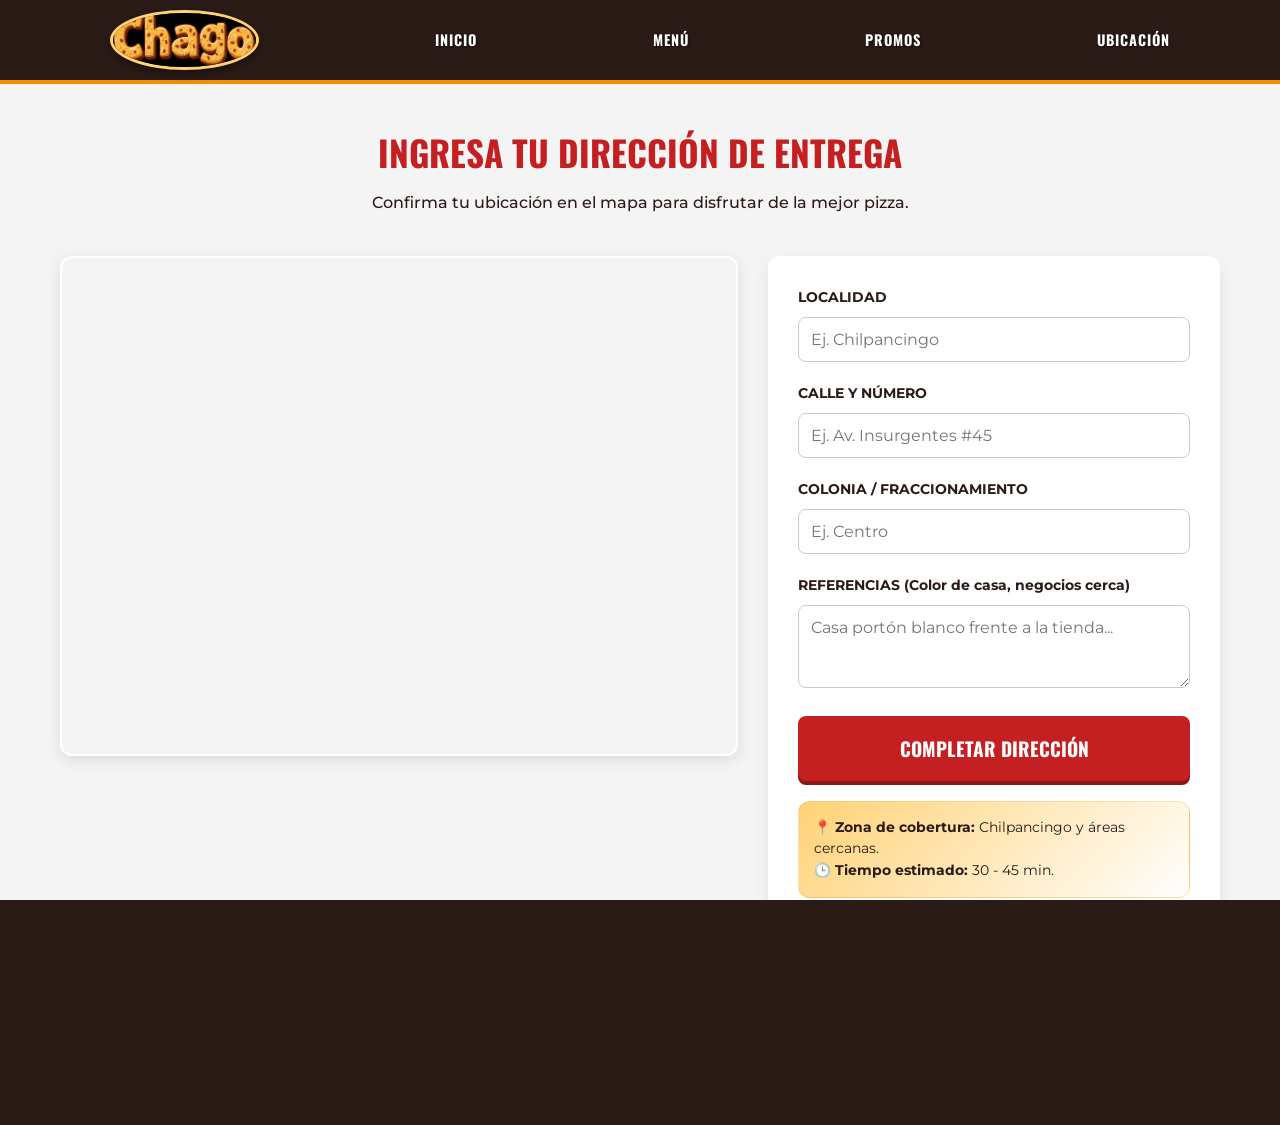
<file: adomicilio.html>
<!DOCTYPE html>
<html lang="es">
<head>
    <meta charset="UTF-8">
    <meta name="viewport" content="width=device-width, initial-scale=1.0">
    <title>Elige tu Tienda - Chago Pizzería</title>
        <link rel="stylesheet" href="styles.css">
    <link rel="stylesheet" href="estilosubicacion.css">
    <link rel="stylesheet" href="estilosdomicilio.css">
    <!-- Fuentes de Google -->
    <link href="https://fonts.googleapis.com/css2?family=Montserrat:wght@400;700&family=Oswald:wght@500;700&display=swap" rel="stylesheet">
</head>
<body>

    <header class="navbar-minimal">
        <div class="nav-container">
            <img src="logo.jpeg" alt="Chago Logo" class="nav-logo">
            <a href="index.html" class="nav-minimal-link">INICIO</a>
            <a href="menu.html" class="nav-minimal-link">MENÚ</a>
            <a href="promos.html" class="nav-minimal-link">PROMOS</a>
            <a href="ubicacion.html" class="nav-minimal-link">UBICACIÓN</a>
        </div>
    </header>

    <main class="container-domicilio">
        <h1 class="titulo-domicilio">INGRESA TU DIRECCIÓN DE ENTREGA</h1>
        <p class="subtitulo-domicilio">Confirma tu ubicación en el mapa para disfrutar de la mejor pizza.</p>

        <div class="domicilio-grid">
            <!-- Sección Mapa -->
            <section class="mapa-container">
                <!-- Mapa de Chilpancingo como ejemplo -->
                <iframe 
                    src="https://www.google.com/maps/embed?pb=!1m18!1m12!1m3!1d3875.1861294738565!2d-99.50608058504196!3d17.541732788145654!2m3!1f0!2f0!3f0!3m2!1i1024!2i768!4f13.1!3m3!1m2!1s0x85f45a475b1c1a7d%3A0x2e22f9a3f3c5e0cf!2sChilpancingo%2C%20Guerrero%2C%20M%C3%A9xico!5e0!3m2!1ses!2smx!4v1715361351234"
                    width="100%" height="100%" style="border:0;" allowfullscreen="" loading="lazy">
                </iframe>
            </section>

            <!-- Sección Formulario -->
            <section class="form-domicilio">
                <label for="localidad">LOCALIDAD</label>
                <input type="text" id="localidad" placeholder="Ej. Chilpancingo">

                <label for="ubicacion">CALLE Y NÚMERO</label>
                <input type="text" id="ubicacion" placeholder="Ej. Av. Insurgentes #45">
                
                <label for="colonia">COLONIA / FRACCIONAMIENTO</label>
                <input type="text" id="colonia" placeholder="Ej. Centro">

                <label for="referencias">REFERENCIAS (Color de casa, negocios cerca)</label>
                <textarea id="referencias" rows="3" placeholder="Casa portón blanco frente a la tienda..."></textarea>
                
                <button type="button" class="btn-domicilio">
                    COMPLETAR DIRECCIÓN
                </button>

                <div class="domicilio-info">
                    <p>📍 <strong>Zona de cobertura:</strong> Chilpancingo y áreas cercanas.</p>
                    <p>🕒 <strong>Tiempo estimado:</strong> 30 - 45 min.</p>
                </div>
            </section>
        </div>
    </main>
    <footer class="chago-footer">
        <div class="container footer-content">
            <div class="footer-section">
                <img src="logo.jpeg" alt="Logo" class="logo-img">
                <p>Sabor artesanal a la leña.</p>
            </div>
            <div class="footer-section">
                <h4>SÍGUENOS</h4>
                <div class="footer-social-links">
                    <a href="https://wa.me/+527451176090" target="_blank">WhatsApp</a>
                    <a href="https://www.facebook.com/share/1GHT45mneg/" target="_blank">Facebook</a>
                    <a href="https://www.instagram.com/pizzas_chago" target="_blank">Instagram</a>
                    <a href="https://www.tiktok.com/@pizzas.chago" target="_blank">TikTok</a>
                </div>
            </div>
        </div>
    </footer>
</body>
</html>
</file>
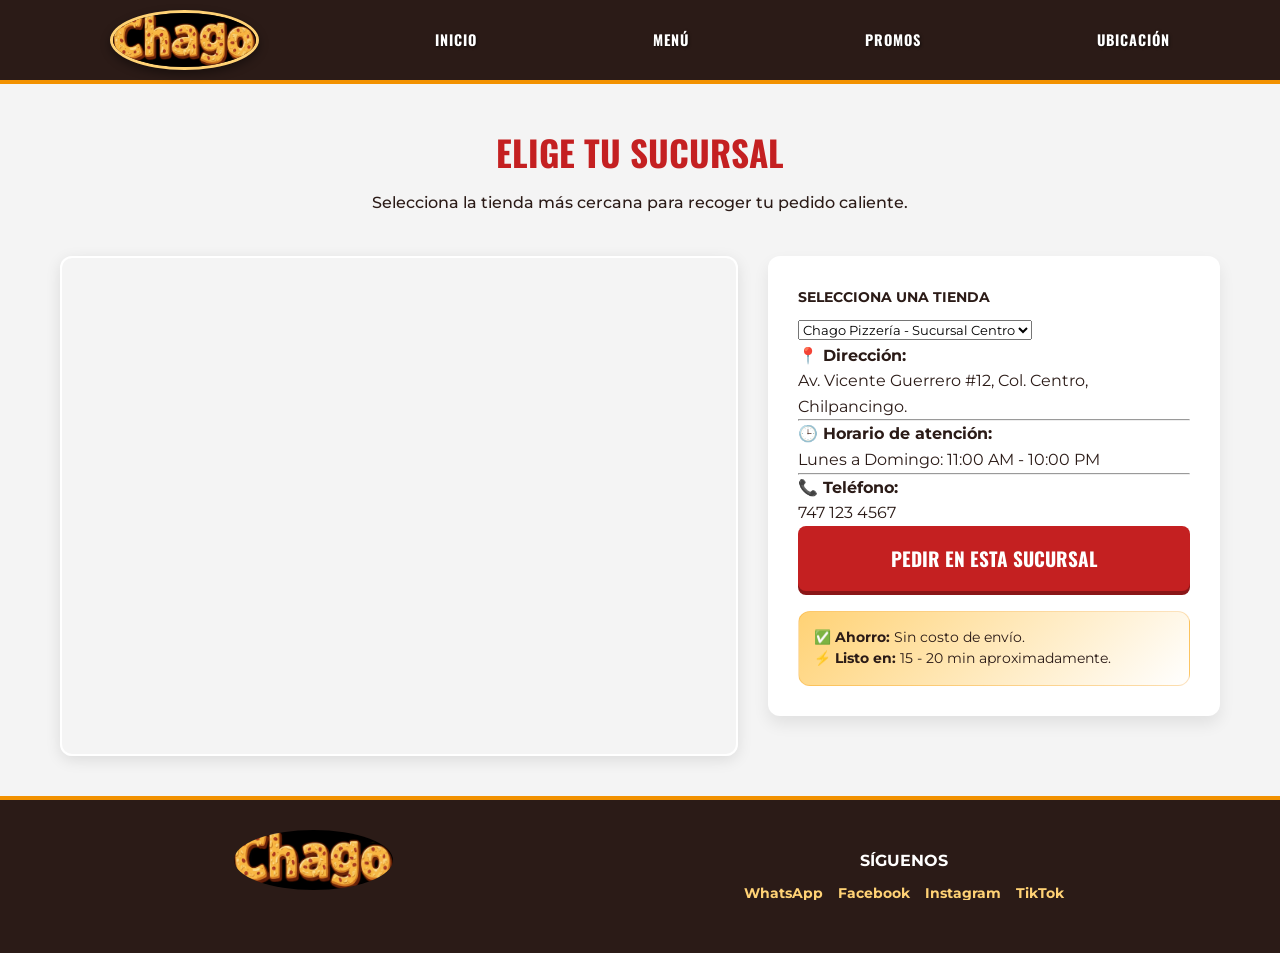
<file: entienda.html>
<!DOCTYPE html>
<html lang="es">
<head>
    <meta charset="UTF-8">
    <meta name="viewport" content="width=device-width, initial-scale=1.0">
    <title>Recoger en Tienda - Chago Pizzería</title>
    <link rel="stylesheet" href="styles.css">
    <link rel="stylesheet" href="estilosubicacion.css">
    <link rel="stylesheet" href="estilosdomicilio.css">
    <link href="https://fonts.googleapis.com/css2?family=Montserrat:wght@400;700&family=Oswald:wght@500;700&display=swap" rel="stylesheet">
</head>
<body>

    <header class="navbar-minimal">
        <div class="nav-container">
            <img src="logo.jpeg" alt="Chago Logo" class="nav-logo">
            <a href="index.html" class="nav-minimal-link">INICIO</a>
            <a href="menu.html" class="nav-minimal-link">MENÚ</a>
            <a href="promos.html" class="nav-minimal-link">PROMOS</a>
            <a href="ubicacion.html" class="nav-minimal-link">UBICACIÓN</a>
        </div>
    </header>

    <main class="container-domicilio">
        <h1 class="titulo-domicilio">ELIGE TU SUCURSAL</h1>
        <p class="subtitulo-domicilio">Selecciona la tienda más cercana para recoger tu pedido caliente.</p>

        <div class="domicilio-grid">
            <section class="mapa-container">
                <iframe 
                    src="https://www.google.com/maps/embed?pb=!1m18!1m12!1m3!1d3814.123456789!2d-99.500000!3d17.550000!2m3!1f0!2f0!3f0!3m2!1i1024!2i768!4f13.1!3m3!1m2!1s0x0%3A0x0!2zMTfCsDMzJzAwLjAiTiA5OcKwMzAnMDAuMCJX!5e0!3m2!1ses!2smx!4v1620000000000!5m2!1ses!2smx"
                    width="100%" height="100%" style="border:0;" allowfullscreen="" loading="lazy">
                </iframe>
            </section>

            <section class="form-domicilio">
                <div class="sucursal-selector">
                    <label for="sucursal">SELECCIONA UNA TIENDA</label>
                    <select id="sucursal" class="select-chago">
                        <option value="centro">Chago Pizzería - Sucursal Centro</option>
                        <option value="norte">Chago Pizzería - Sucursal Norte</option>
                    </select>
                </div>

                <div class="info-tienda-detalle">
                    <p><strong>📍 Dirección:</strong><br> Av. Vicente Guerrero #12, Col. Centro, Chilpancingo.</p>
                    <hr>
                    <p><strong>🕒 Horario de atención:</strong><br> Lunes a Domingo: 11:00 AM - 10:00 PM</p>
                    <hr>
                    <p><strong>📞 Teléfono:</strong><br> 747 123 4567</p>
                </div>
                
                <button type="button" class="btn-domicilio">
                    PEDIR EN ESTA SUCURSAL
                </button>

                <div class="domicilio-info" style="margin-top: 20px;">
                    <p>✅ <strong>Ahorro:</strong> Sin costo de envío.</p>
                    <p>⚡ <strong>Listo en:</strong> 15 - 20 min aproximadamente.</p>
                </div>
            </section>
        </div>
    </main>
    <footer class="chago-footer">
        <div class="container footer-content">
            <div class="footer-section">
                <img src="logo.jpeg" alt="Logo" class="logo-img">
                <p>Sabor artesanal a la leña.</p>
            </div>
            <div class="footer-section">
                <h4>SÍGUENOS</h4>
                <div class="footer-social-links">
                    <a href="https://wa.me/+527451176090" target="_blank">WhatsApp</a>
                    <a href="https://www.facebook.com/share/1GHT45mneg/" target="_blank">Facebook</a>
                    <a href="https://www.instagram.com/pizzas_chago" target="_blank">Instagram</a>
                    <a href="https://www.tiktok.com/@pizzas.chago" target="_blank">TikTok</a>
                </div>
            </div>
        </div>
    </footer>
</body>
</html>
</file>
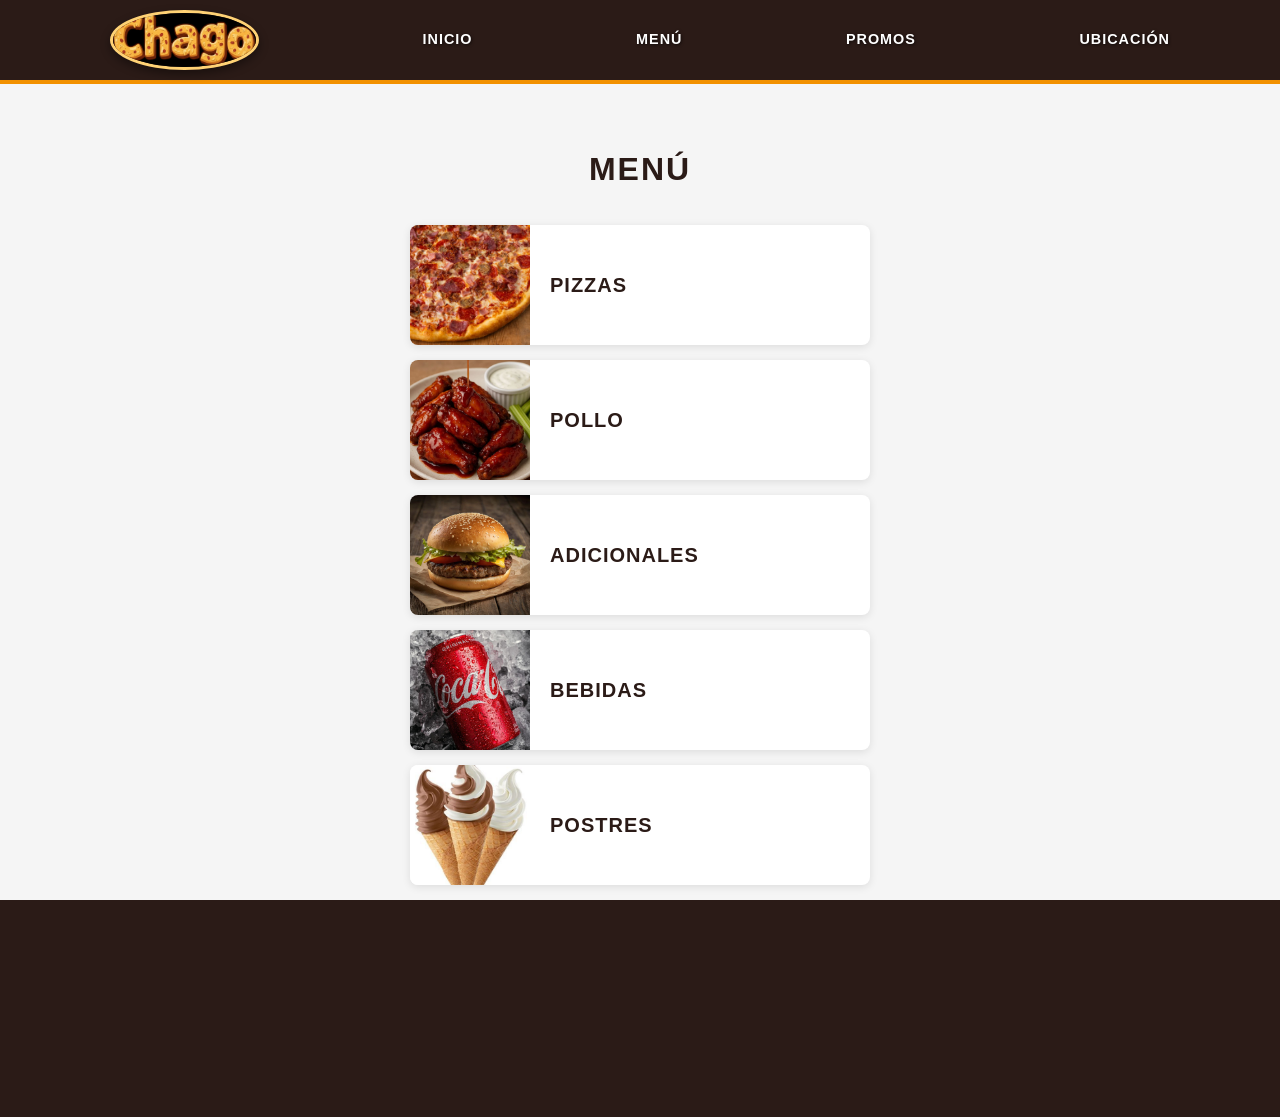
<file: menu.html>
<!DOCTYPE html>
<html lang="es">
<head>
    <meta charset="UTF-8">
    <meta name="viewport" content="width=device-width, initial-scale=1.0">
    <title>Menú - Chago Pizzería</title>
    <link rel="stylesheet" href="styles.css">
    <link rel="stylesheet" href="estilosmenu.css">
</head>
<body>
    <header class="navbar-minimal">
        <div class="nav-container">
            <img src="logo.jpeg" alt="Chago Logo" class="nav-logo">
            <a href="index.html" class="nav-minimal-link">INICIO</a>
            <a href="menu.html" class="nav-minimal-link">MENÚ</a>
            <a href="promos.html" class="nav-minimal-link">PROMOS</a>
            <a href="ubicacion.html" class="nav-minimal-link">UBICACIÓN</a>
        </div>
    </header>

    <main class="menu-container">
        <h2 class="menu-title">MENÚ</h2>

        <a href="menupizzas.html" class="menu-category-link">
            <article class="category-card">
                <div class="category-image">
                    <img src="pizzacarnesfrias.jpg" alt="Pizzas">
                </div>
                <div class="category-info">
                    <h3>PIZZAS</h3>
                </div>
            </article>
        </a>

        <a href="menupollo.html" class="menu-category-link">
            <article class="category-card">
                <div class="category-image">
                    <img src="alitasbbq.jpg" alt="Pollo">
                </div>
                <div class="category-info">
                    <h3>POLLO</h3>
                </div>
            </article>
        </a>

        <a href="menuadicionales.html" class="menu-category-link">
            <article class="category-card">
                <div class="category-image">
                    <img src="hamburguesasencilla.jpg" alt="Adicionales">
                </div>
                <div class="category-info">
                    <h3>ADICIONALES</h3>
                </div>
            </article>
        </a>

        <a href="menubebidas.html" class="menu-category-link">
            <article class="category-card">
                <div class="category-image">
                    <img src="refrescocacola.jpg" alt="Bebidas">
                </div>
                <div class="category-info">
                    <h3>BEBIDAS</h3>
                </div>
            </article>
        </a>

        <a href="menupostres.html" class="menu-category-link">
            <article class="category-card">
                <div class="category-image">
                    <img src="helados.jpg" alt="Postres">
                </div>
                <div class="category-info">
                    <h3>POSTRES</h3>
                </div>
            </article>
        </a>
    </main>
    <footer class="chago-footer">
        <div class="container footer-content">
            <div class="footer-section">
                <img src="logo.jpeg" alt="Logo" class="logo-img">
                <p>Sabor artesanal a la leña.</p>
            </div>
            <div class="footer-section">
                <h4>SÍGUENOS</h4>
                <div class="footer-social-links">
                    <a href="https://wa.me/+527451176090" target="_blank">WhatsApp</a>
                    <a href="https://www.facebook.com/share/1GHT45mneg/" target="_blank">Facebook</a>
                    <a href="https://www.instagram.com/pizzas_chago" target="_blank">Instagram</a>
                    <a href="https://www.tiktok.com/@pizzas.chago" target="_blank">TikTok</a>
                </div>
            </div>
        </div>
    </footer>
</body>
</html>
</file>
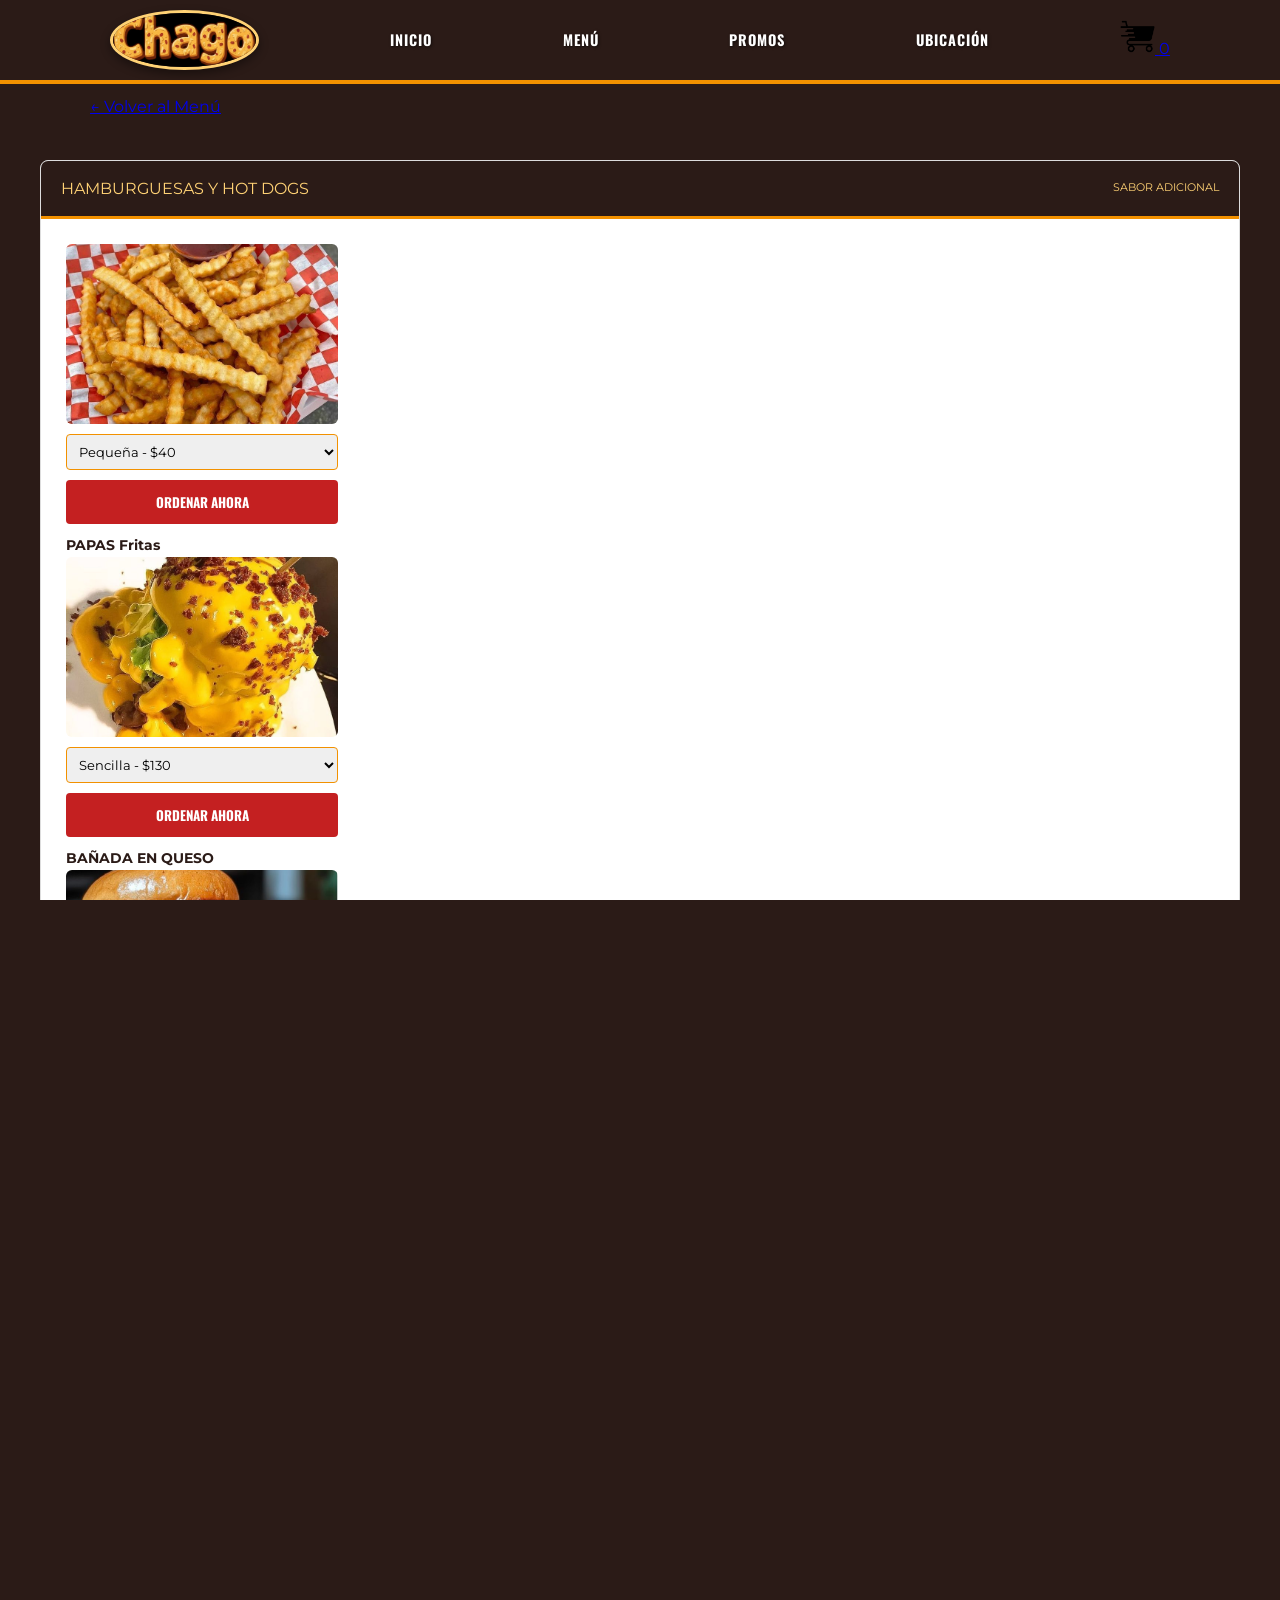
<file: menuadicionales.html>
<!DOCTYPE html>
<html lang="es">
<head>
    <meta charset="UTF-8">
    <meta name="viewport" content="width=device-width, initial-scale=1.0">
    <title>Adicionales - Chago Pizzería</title>
    <link rel="stylesheet" href="styles.css">
    <link rel="stylesheet" href="estilospizzas.css">
    <link href="https://fonts.googleapis.com/css2?family=Montserrat:wght@400;700&family=Oswald:wght@500;700&display=swap" rel="stylesheet">
</head>
<body>
    <header class="navbar-minimal">
        <div class="nav-container">
            <img src="logo.jpeg" alt="Chago Logo" class="nav-logo">
            <a href="index.html" class="nav-minimal-link">INICIO</a>
            <a href="menu.html" class="nav-minimal-link">MENÚ</a>
            <a href="promos.html" class="nav-minimal-link">PROMOS</a>
            <a href="ubicacion.html" class="nav-minimal-link">UBICACIÓN</a>
            <a href="#" class="cart-link">
                <img src="carritodecompras.png" alt="Carrito" width="35">
                <span class="cart-count">0</span>
            </a>
        </div>
    </header>

    <main>
        <div class="container" style="padding: 10px 0;">
            <a href="menu.html" class="btn-regresar-menu">← Volver al Menú</a>
        </div>

        <div class="grid-pizzas-main">
            <div class="pizzas-header-bar">
                <span>HAMBURGUESAS Y HOT DOGS</span>
                <span style="font-size: 0.7rem; font-family: 'Montserrat';">SABOR ADICIONAL</span>
            </div>

            <div class="pizzas-grid">
                    <article class="pizza-item-card">
                    <div class="pizza-image-container">
                        <img src="papasfritas.jpg" alt="Papas Fritas">
                    </div>
                    <select class="pizza-tamano-select">
                        <option>Pequeña - $40</option>
                        <option>Mediana - $50</option>
                        <option>Grande - $60</option>
                    </select>
                    <button class="btn-ordenar-ahora">ORDENAR AHORA</button>
                    <h3>PAPAS Fritas</h3>

                <article class="pizza-item-card">
                    <div class="pizza-image-container">
                        <img src="hamburguesabañadaenqueso.jpg" alt="Hamburguesa Bañada">
                    </div>
                    <select class="pizza-tamano-select">
                        <option>Sencilla - $130</option>
                        <option>Con papas - $160</option>
                    </select>
                    <button class="btn-ordenar-ahora">ORDENAR AHORA</button>
                    <h3>BAÑADA EN QUESO</h3>
                </article>

                <article class="pizza-item-card">
                    <div class="pizza-image-container">
                        <img src="hamburguesadoble.jpg" alt="Hamburguesa Doble">
                    </div>
                    <select class="pizza-tamano-select">
                        <option>Doble carne - $150</option>
                        <option>Con papas - $180</option>
                    </select>
                    <button class="btn-ordenar-ahora">ORDENAR AHORA</button>
                    <h3>CHAGO DOBLE</h3>
                </article>

                <article class="pizza-item-card">
                    <div class="pizza-image-container">
                        <img src="hamburguesahawaiana.jpg" alt="Hamburguesa Hawaiana">
                    </div>
                    <select class="pizza-tamano-select">
                        <option>Sencilla - $130</option>
                        <option>Doble piña - $145</option>
                    </select>
                    <button class="btn-ordenar-ahora">ORDENAR AHORA</button>
                    <h3>HAWAIANA BURGER</h3>
                </article>

                <article class="pizza-item-card">
                    <div class="pizza-image-container">
                        <img src="hamburguesasencilla.jpg" alt="Hamburguesa Sencilla">
                    </div>
                    <select class="pizza-tamano-select">
                        <option>Res 150g - $110</option>
                        <option>Con papas - $140</option>
                    </select>
                    <button class="btn-ordenar-ahora">ORDENAR AHORA</button>
                    <h3>SENCILLA ESPECIAL</h3>
                </article>

                <article class="pizza-item-card">
                    <div class="pizza-image-container">
                        <img src="hotdog.jpg" alt="Hot Dog Clásico">
                    </div>
                    <select class="pizza-tamano-select">
                        <option>Sencillo - $65</option>
                        <option>Doble salchicha - $85</option>
                    </select>
                    <button class="btn-ordenar-ahora">ORDENAR AHORA</button>
                    <h3>CLÁSICO ESPECIAL</h3>
                </article>

                <article class="pizza-item-card">
                    <div class="pizza-image-container">
                        <img src="hotdogdetocino.jpg" alt="Hot Dog Tocino">
                    </div>
                    <select class="pizza-tamano-select">
                        <option>Queso fundido - $75</option>
                        <option>Doble tocino - $90</option>
                    </select>
                    <button class="btn-ordenar-ahora">ORDENAR AHORA</button>
                    <h3>TOCINO & QUESO</h3>
                </article>

            </div>
        </div>
    </main>
    <footer class="chago-footer">
        <div class="container footer-content">
            <div class="footer-section">
                <img src="logo.jpeg" alt="Logo" class="logo-img">
                <p>Sabor artesanal a la leña.</p>
            </div>
            <div class="footer-section">
                <h4>SÍGUENOS</h4>
                <div class="footer-social-links">
                    <a href="https://wa.me/+527451176090" target="_blank">WhatsApp</a>
                    <a href="https://www.facebook.com/share/1GHT45mneg/" target="_blank">Facebook</a>
                    <a href="https://www.instagram.com/pizzas_chago" target="_blank">Instagram</a>
                    <a href="https://www.tiktok.com/@pizzas.chago" target="_blank">TikTok</a>
                </div>
            </div>
        </div>
    </footer>

    <div id="modal-carrito" class="modal">
        <div class="modal-content">
            <span class="close-btn">&times;</span>
            <h2>Tu Pedido en Chago</h2>
            <hr>
            <div id="lista-carrito">
                <p>El carrito está vacío 🍕</p>
            </div>
            <div class="total-carrito" style="margin-top: 20px; border-top: 1px solid #ddd; padding-top: 10px;">
                <strong>Total: $<span id="precio-total">0</span></strong>
            </div>
            <button id="btn-comprar" class="btn-confirmar">Confirmar Pedido</button>
        </div>
    </div>

    <script src="scripcarrito.js"></script>
</body>
</html>
</file>
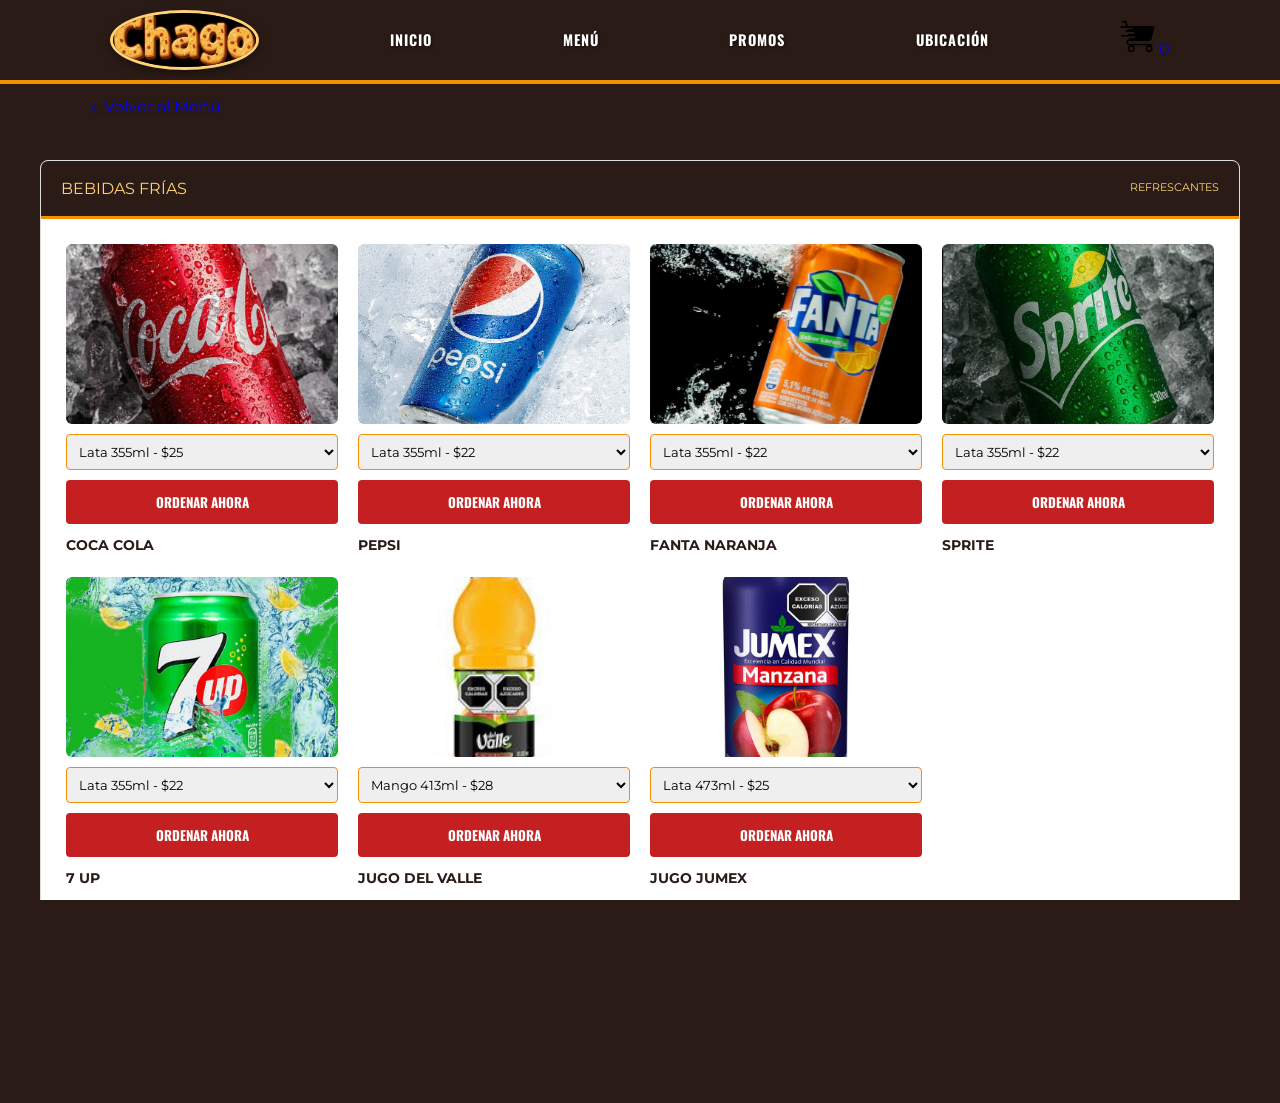
<file: menubebidas.html>
<!DOCTYPE html>
<html lang="es">
<head>
    <meta charset="UTF-8">
    <meta name="viewport" content="width=device-width, initial-scale=1.0">
    <title>Bebidas - Chago Pizzería</title>
    <link rel="stylesheet" href="styles.css">
    <link rel="stylesheet" href="estilospizzas.css">
    <link href="https://fonts.googleapis.com/css2?family=Montserrat:wght@400;700&family=Oswald:wght@500;700&display=swap" rel="stylesheet">
</head>
<body>
    <header class="navbar-minimal">
        <div class="nav-container">
            <img src="logo.jpeg" alt="Chago Logo" class="nav-logo">
            <a href="index.html" class="nav-minimal-link">INICIO</a>
            <a href="menu.html" class="nav-minimal-link">MENÚ</a>
            <a href="promos.html" class="nav-minimal-link">PROMOS</a>
            <a href="ubicacion.html" class="nav-minimal-link">UBICACIÓN</a>
            <a href="#" class="cart-link">
                <img src="carritodecompras.png" alt="Carrito" width="35">
                <span class="cart-count">0</span>
            </a>
        </div>
    </header>

    <main>
        <div class="container" style="padding: 10px 0;">
            <a href="menu.html" class="btn-regresar-menu">← Volver al Menú</a>
        </div>

        <div class="grid-pizzas-main">
            <div class="pizzas-header-bar">
                <span>BEBIDAS FRÍAS</span>
                <span style="font-size: 0.7rem; font-family: 'Montserrat';">REFRESCANTES</span>
            </div>

            <div class="pizzas-grid">
                
                <article class="pizza-item-card">
                    <div class="pizza-image-container">
                        <img src="refrescocacola.jpg" alt="Coca Cola">
                    </div>
                    <select class="pizza-tamano-select">
                        <option>Lata 355ml - $25</option>
                        <option>Botella 600ml - $35</option>
                        <option>Familiar 2.5L - $55</option>
                    </select>
                    <button class="btn-ordenar-ahora">ORDENAR AHORA</button>
                    <h3>COCA COLA</h3>
                </article>

                <article class="pizza-item-card">
                    <div class="pizza-image-container">
                        <img src="refrescopepsi.jpg" alt="Pepsi">
                    </div>
                    <select class="pizza-tamano-select">
                        <option>Lata 355ml - $22</option>
                        <option>Botella 600ml - $30</option>
                    </select>
                    <button class="btn-ordenar-ahora">ORDENAR AHORA</button>
                    <h3>PEPSI</h3>
                </article>

                <article class="pizza-item-card">
                    <div class="pizza-image-container">
                        <img src="refrescofanta.jpg" alt="Fanta">
                    </div>
                    <select class="pizza-tamano-select">
                        <option>Lata 355ml - $22</option>
                        <option>Botella 600ml - $30</option>
                    </select>
                    <button class="btn-ordenar-ahora">ORDENAR AHORA</button>
                    <h3>FANTA NARANJA</h3>
                </article>

                <article class="pizza-item-card">
                    <div class="pizza-image-container">
                        <img src="refrescosprite.jpg" alt="Sprite">
                    </div>
                    <select class="pizza-tamano-select">
                        <option>Lata 355ml - $22</option>
                        <option>Botella 600ml - $30</option>
                    </select>
                    <button class="btn-ordenar-ahora">ORDENAR AHORA</button>
                    <h3>SPRITE</h3>
                </article>

                <article class="pizza-item-card">
                    <div class="pizza-image-container">
                        <img src="refrescoseven.jpg" alt="Seven Up">
                    </div>
                    <select class="pizza-tamano-select">
                        <option>Lata 355ml - $22</option>
                        <option>Botella 600ml - $30</option>
                    </select>
                    <button class="btn-ordenar-ahora">ORDENAR AHORA</button>
                    <h3>7 UP</h3>
                </article>

                <article class="pizza-item-card">
                    <div class="pizza-image-container">
                        <img src="jugodelvale.jpg" alt="Jugo Del Valle">
                    </div>
                    <select class="pizza-tamano-select">
                        <option>Mango 413ml - $28</option>
                        <option>Durazno 413ml - $28</option>
                    </select>
                    <button class="btn-ordenar-ahora">ORDENAR AHORA</button>
                    <h3>JUGO DEL VALLE</h3>
                </article>

                <article class="pizza-item-card">
                    <div class="pizza-image-container">
                        <img src="jugojumex.jpg" alt="Jugo Jumex">
                    </div>
                    <select class="pizza-tamano-select">
                        <option>Lata 473ml - $25</option>
                        <option>Botella 500ml - $30</option>
                    </select>
                    <button class="btn-ordenar-ahora">ORDENAR AHORA</button>
                    <h3>JUGO JUMEX</h3>
                </article>

            </div>
        </div>
    </main>
    <footer class="chago-footer">
        <div class="container footer-content">
            <div class="footer-section">
                <img src="logo.jpeg" alt="Logo" class="logo-img">
                <p>Sabor artesanal a la leña.</p>
            </div>
            <div class="footer-section">
                <h4>SÍGUENOS</h4>
                <div class="footer-social-links">
                    <a href="https://wa.me/+527451176090" target="_blank">WhatsApp</a>
                    <a href="https://www.facebook.com/share/1GHT45mneg/" target="_blank">Facebook</a>
                    <a href="https://www.instagram.com/pizzas_chago" target="_blank">Instagram</a>
                    <a href="https://www.tiktok.com/@pizzas.chago" target="_blank">TikTok</a>
                </div>
            </div>
        </div>
    </footer>

    <div id="modal-carrito" class="modal">
        <div class="modal-content">
            <span class="close-btn">&times;</span>
            <h2>Tu Pedido en Chago</h2>
            <hr>
            <div id="lista-carrito">
                <p>El carrito está vacío 🍕</p>
            </div>
            <div class="total-carrito" style="margin-top: 20px; border-top: 1px solid #ddd; padding-top: 10px;">
                <strong>Total: $<span id="precio-total">0</span></strong>
            </div>
            <button id="btn-comprar" class="btn-confirmar">Confirmar Pedido</button>
        </div>
    </div>

    <script src="scripcarrito.js"></script>
</body>
</html>
</file>
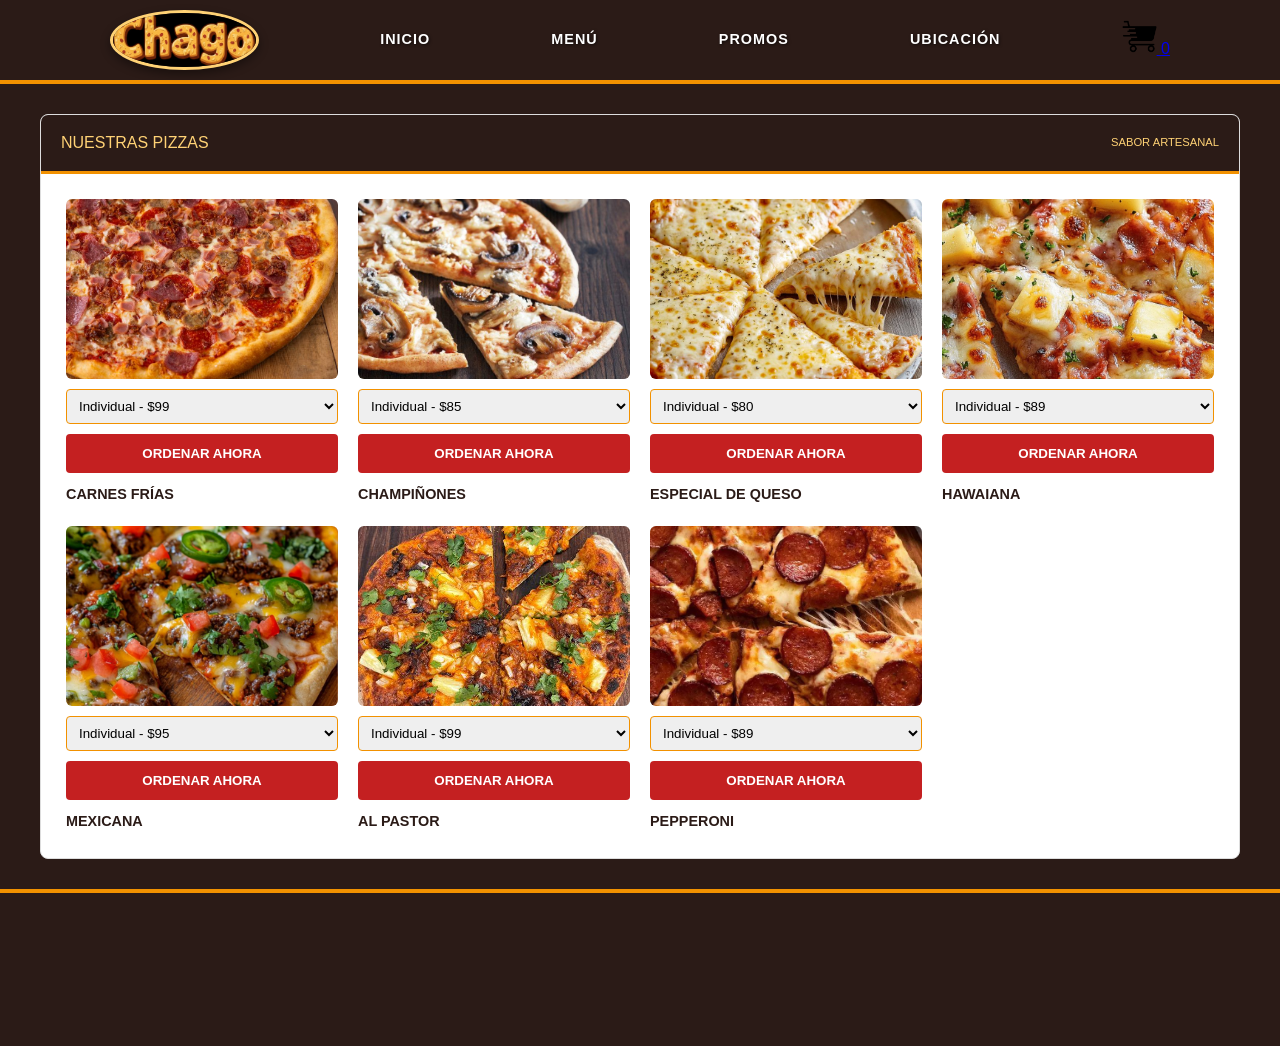
<file: menupizzas.html>
<!DOCTYPE html>
<html lang="es">
<head>
    <meta charset="UTF-8">
    <title>Pizzas - Chago Pizzería</title>
    <link rel="stylesheet" href="styles.css">
    <link rel="stylesheet" href="estilospizzas.css">
</head>
<body>
    <header class="navbar-minimal">
        <div class="nav-container">
            <img src="logo.jpeg" alt="Chago Logo" class="nav-logo">
            <a href="index.html" class="nav-minimal-link">INICIO</a>
            <a href="menu.html" class="nav-minimal-link">MENÚ</a>
            <a href="promos.html" class="nav-minimal-link">PROMOS</a>
            <a href="ubicacion.html" class="nav-minimal-link">UBICACIÓN</a>
            <a href="#" class="cart-link">
                <img src="carritodecompras.png" alt="Carrito" width="35">
                <span class="cart-count">0</span>
            </a>
        </div>
    </header>

    <main>
        <div class="grid-pizzas-main">
            <div class="pizzas-header-bar">
                <span>NUESTRAS PIZZAS</span>
                <span style="font-size: 0.7rem;">SABOR ARTESANAL</span>
            </div>

            <div class="pizzas-grid">
                <article class="pizza-item-card">
                    <div class="pizza-image-container"><img src="pizzacarnesfrias.jpg"></div>
                    <select class="pizza-tamano-select"><option>Individual - $99</option><option>Mediana - $189</option><option>Grande - $249</option><option>Familiar - $450</option></select>
                    <button class="btn-ordenar-ahora">ORDENAR AHORA</button>
                    <h3>CARNES FRÍAS</h3>
                </article>

                <article class="pizza-item-card">
                    <div class="pizza-image-container"><img src="pizzadechampiñones.jpg"></div>
                    <select class="pizza-tamano-select"><option>Individual - $85</option><option>Mediana - $159</option><option>Grande - $210</option><option>Familiar - $380</option></select>
                    <button class="btn-ordenar-ahora">ORDENAR AHORA</button>
                    <h3>CHAMPIÑONES</h3>
                </article>

                <article class="pizza-item-card">
                    <div class="pizza-image-container"><img src="pizzadequeso.jpg"></div>
                    <select class="pizza-tamano-select"><option>Individual - $80</option><option>Mediana - $149</option><option>Grande - $199</option><option>Familiar - $360</option></select>
                    <button class="btn-ordenar-ahora">ORDENAR AHORA</button>
                    <h3>ESPECIAL DE QUESO</h3>
                </article>

                <article class="pizza-item-card">
                    <div class="pizza-image-container"><img src="pizzahawaiana.jpg"></div>
                    <select class="pizza-tamano-select"><option>Individual - $89</option><option>Mediana - $169</option><option>Grande - $230</option><option>Familiar - $410</option></select>
                    <button class="btn-ordenar-ahora">ORDENAR AHORA</button>
                    <h3>HAWAIANA</h3>
                </article>

                <article class="pizza-item-card">
                    <div class="pizza-image-container"><img src="pizzamexicana.jpg"></div>
                    <select class="pizza-tamano-select"><option>Individual - $95</option><option>Mediana - $179</option><option>Grande - $240</option><option>Familiar - $430</option></select>
                    <button class="btn-ordenar-ahora">ORDENAR AHORA</button>
                    <h3>MEXICANA</h3>
                </article>

                <article class="pizza-item-card">
                    <div class="pizza-image-container"><img src="pizzapastor.jpg"></div>
                    <select class="pizza-tamano-select"><option>Individual - $99</option><option>Mediana - $185</option><option>Grande - $250</option><option>Familiar - $450</option></select>
                    <button class="btn-ordenar-ahora">ORDENAR AHORA</button>
                    <h3>AL PASTOR</h3>
                </article>

                <article class="pizza-item-card">
                    <div class="pizza-image-container"><img src="pizzapeperoni.jpg"></div>
                    <select class="pizza-tamano-select"><option>Individual - $89</option><option>Mediana - $165</option><option>Grande - $220</option><option>Familiar - $399</option></select>
                    <button class="btn-ordenar-ahora">ORDENAR AHORA</button>
                    <h3>PEPPERONI</h3>
                </article>
            </div>
        </div>
    </main>
    <footer class="chago-footer">
        <div class="container footer-content">
            <div class="footer-section">
                <img src="logo.jpeg" alt="Logo" class="logo-img">
                <p>Sabor artesanal a la leña.</p>
            </div>
            <div class="footer-section">
                <h4>SÍGUENOS</h4>
                <div class="footer-social-links">
                    <a href="https://wa.me/+527451176090" target="_blank">WhatsApp</a>
                    <a href="https://www.facebook.com/share/1GHT45mneg/" target="_blank">Facebook</a>
                    <a href="https://www.instagram.com/pizzas_chago" target="_blank">Instagram</a>
                    <a href="https://www.tiktok.com/@pizzas.chago" target="_blank">TikTok</a>
                </div>
            </div>
        </div>
    </footer>

    <div id="modal-carrito" class="modal">
        <div class="modal-content">
            <span class="close-btn">&times;</span>
            <h2>Tu Pedido en Chago</h2>
            <hr>
            <div id="lista-carrito">
                <p>El carrito está vacío 🍕</p>
            </div>
            <div class="total-carrito" style="margin-top: 20px; border-top: 1px solid #ddd; padding-top: 10px;">
                <strong>Total: $<span id="precio-total">0</span></strong>
            </div>
            <button id="btn-comprar" class="btn-confirmar">Confirmar Pedido</button>
        </div>
    </div>

    <script src="scripcarrito.js"></script>
</body>
</html>
</file>
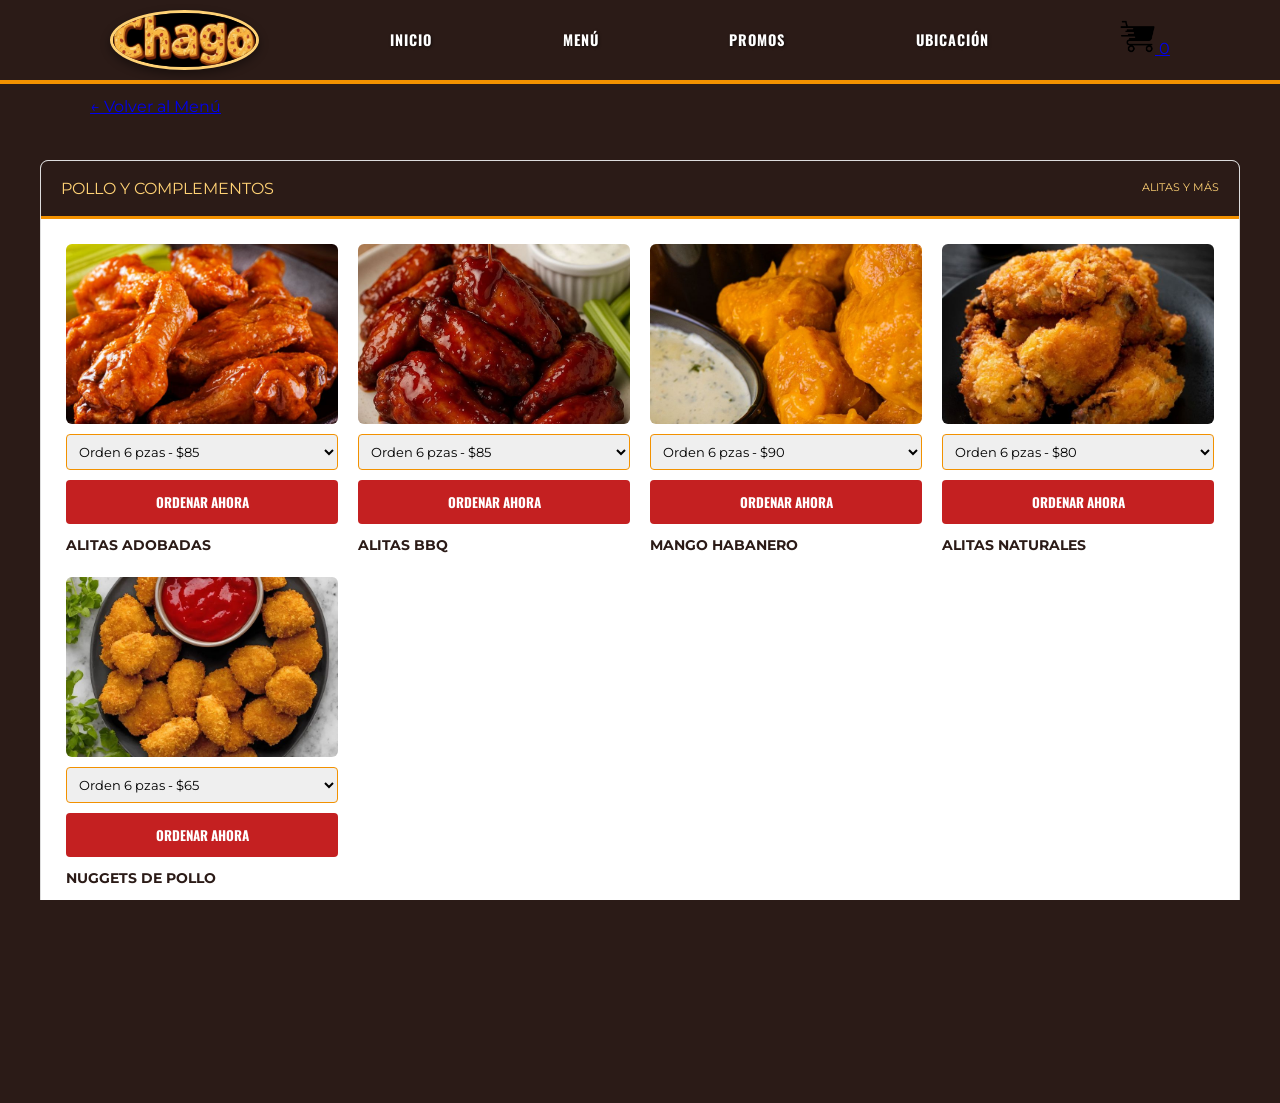
<file: menupollo.html>
<!DOCTYPE html>
<html lang="es">
<head>
    <meta charset="UTF-8">
    <meta name="viewport" content="width=device-width, initial-scale=1.0">
    <title>Pollo - Chago Pizzería</title>
    <link rel="stylesheet" href="styles.css">
    <link rel="stylesheet" href="estilospizzas.css">
    <link href="https://fonts.googleapis.com/css2?family=Montserrat:wght@400;700&family=Oswald:wght@500;700&display=swap" rel="stylesheet">
</head>
<body>
    <header class="navbar-minimal">
        <div class="nav-container">
            <img src="logo.jpeg" alt="Chago Logo" class="nav-logo">
            <a href="index.html" class="nav-minimal-link">INICIO</a>
            <a href="menu.html" class="nav-minimal-link">MENÚ</a>
            <a href="promos.html" class="nav-minimal-link">PROMOS</a>
            <a href="ubicacion.html" class="nav-minimal-link">UBICACIÓN</a>
            <a href="#" class="cart-link">
                <img src="carritodecompras.png" alt="Carrito" width="35">
                <span class="cart-count">0</span>
            </a>
        </div>
    </header>

    <main>
        <div class="container" style="padding: 10px 0;">
            <a href="menu.html" class="btn-regresar-menu">← Volver al Menú</a>
        </div>

        <div class="grid-pizzas-main">
            <div class="pizzas-header-bar">
                <span>POLLO Y COMPLEMENTOS</span>
                <span style="font-size: 0.7rem; font-family: 'Montserrat';">ALITAS Y MÁS</span>
            </div>

            <div class="pizzas-grid">
                <article class="pizza-item-card">
                    <div class="pizza-image-container">
                        <img src="alitasadobadas.jpg" alt="Alitas Adobadas">
                    </div>
                    <select class="pizza-tamano-select">
                        <option>Orden 6 pzas - $85</option>
                        <option>Orden 12 pzas - $160</option>
                    </select>
                    <button class="btn-ordenar-ahora">ORDENAR AHORA</button>
                    <h3>ALITAS ADOBADAS</h3>
                </article>

                <article class="pizza-item-card">
                    <div class="pizza-image-container">
                        <img src="alitasbbq.jpg" alt="Alitas BBQ">
                    </div>
                    <select class="pizza-tamano-select">
                        <option>Orden 6 pzas - $85</option>
                        <option>Orden 12 pzas - $160</option>
                    </select>
                    <button class="btn-ordenar-ahora">ORDENAR AHORA</button>
                    <h3>ALITAS BBQ</h3>
                </article>

                <article class="pizza-item-card">
                    <div class="pizza-image-container">
                        <img src="alitasmangohabanero.jpg" alt="Alitas Mango Habanero">
                    </div>
                    <select class="pizza-tamano-select">
                        <option>Orden 6 pzas - $90</option>
                        <option>Orden 12 pzas - $170</option>
                    </select>
                    <button class="btn-ordenar-ahora">ORDENAR AHORA</button>
                    <h3>MANGO HABANERO</h3>
                </article>

                <article class="pizza-item-card">
                    <div class="pizza-image-container">
                        <img src="alitasnaturalez.jpg" alt="Alitas Naturales">
                    </div>
                    <select class="pizza-tamano-select">
                        <option>Orden 6 pzas - $80</option>
                        <option>Orden 12 pzas - $150</option>
                    </select>
                    <button class="btn-ordenar-ahora">ORDENAR AHORA</button>
                    <h3>ALITAS NATURALES</h3>
                </article>

                <article class="pizza-item-card">
                    <div class="pizza-image-container">
                        <img src="nuggets.jpg" alt="Nuggets">
                    </div>
                    <select class="pizza-tamano-select">
                        <option>Orden 6 pzas - $65</option>
                        <option>Orden 10 pzas - $95</option>
                    </select>
                    <button class="btn-ordenar-ahora">ORDENAR AHORA</button>
                    <h3>NUGGETS DE POLLO</h3>
                </article>
            </div>
        </div>
    </main>
    <footer class="chago-footer">
        <div class="container footer-content">
            <div class="footer-section">
                <img src="logo.jpeg" alt="Logo" class="logo-img">
                <p>Sabor artesanal a la leña.</p>
            </div>
            <div class="footer-section">
                <h4>SÍGUENOS</h4>
                <div class="footer-social-links">
                    <a href="https://wa.me/+527451176090" target="_blank">WhatsApp</a>
                    <a href="https://www.facebook.com/share/1GHT45mneg/" target="_blank">Facebook</a>
                    <a href="https://www.instagram.com/pizzas_chago" target="_blank">Instagram</a>
                    <a href="https://www.tiktok.com/@pizzas.chago" target="_blank">TikTok</a>
                </div>
            </div>
        </div>
    </footer>

    <div id="modal-carrito" class="modal">
        <div class="modal-content">
            <span class="close-btn">&times;</span>
            <h2>Tu Pedido en Chago</h2>
            <hr>
            <div id="lista-carrito">
                <p>El carrito está vacío 🍕</p>
            </div>
            <div class="total-carrito" style="margin-top: 20px; border-top: 1px solid #ddd; padding-top: 10px;">
                <strong>Total: $<span id="precio-total">0</span></strong>
            </div>
            <button id="btn-comprar" class="btn-confirmar">Confirmar Pedido</button>
        </div>
    </div>

    <script src="scripcarrito.js"></script>
</body>
</html>
</file>
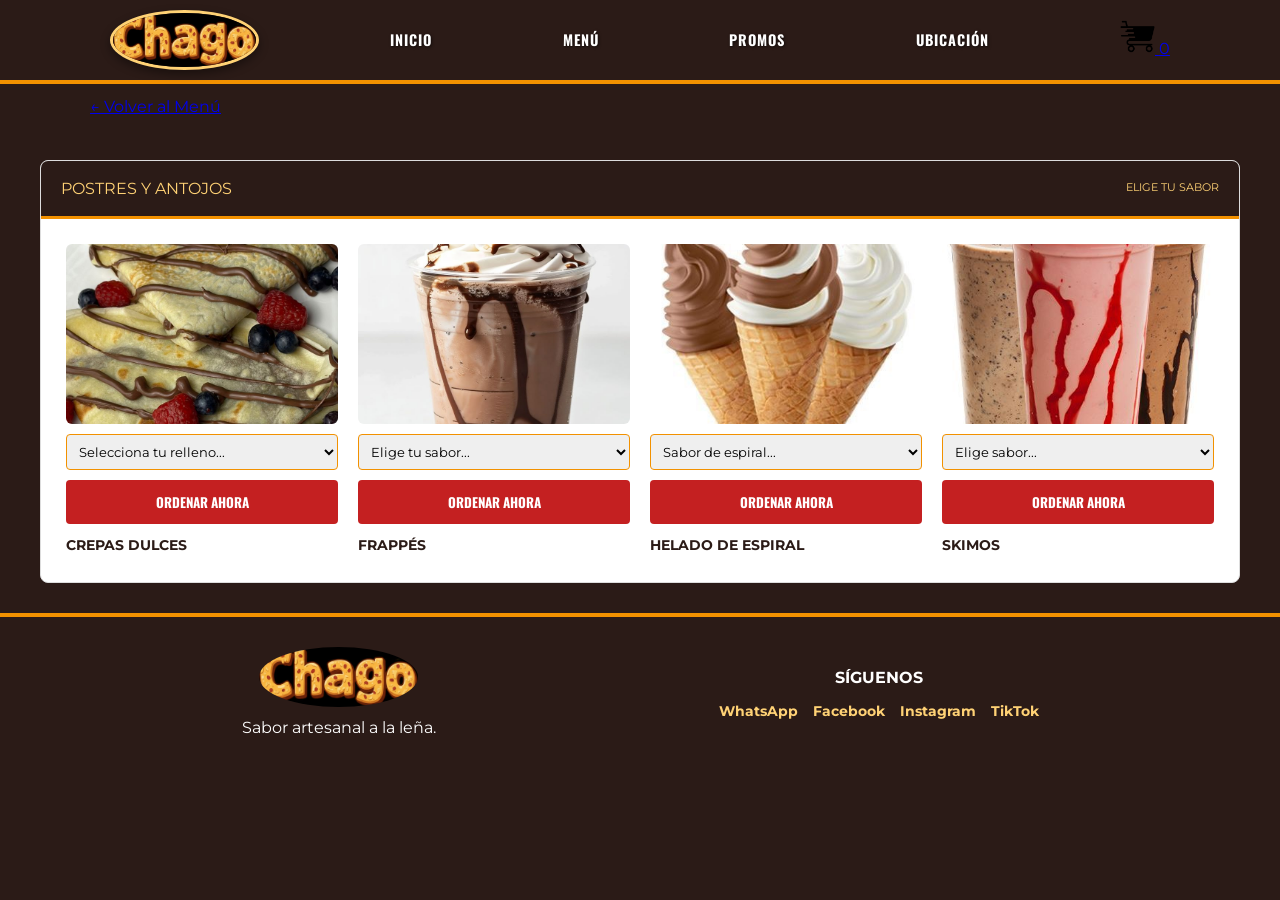
<file: menupostres.html>
<!DOCTYPE html>
<html lang="es">
<head>
    <meta charset="UTF-8">
    <meta name="viewport" content="width=device-width, initial-scale=1.0">
    <title>Postres - Chago Pizzería</title>
    <link rel="stylesheet" href="styles.css">
    <link rel="stylesheet" href="estilospizzas.css">
    <link href="https://fonts.googleapis.com/css2?family=Montserrat:wght@400;700&family=Oswald:wght@500;700&display=swap" rel="stylesheet">
</head>
<body>
    <header class="navbar-minimal">
        <div class="nav-container">
            <img src="logo.jpeg" alt="Chago Logo" class="nav-logo">
            <a href="index.html" class="nav-minimal-link">INICIO</a>
            <a href="menu.html" class="nav-minimal-link">MENÚ</a>
            <a href="promos.html" class="nav-minimal-link">PROMOS</a>
            <a href="ubicacion.html" class="nav-minimal-link">UBICACIÓN</a>
            <a href="#" class="cart-link">
                <img src="carritodecompras.png" alt="Carrito" width="35">
                <span class="cart-count">0</span>
            </a>
        </div>
    </header>

    <main>
        <div class="container" style="padding: 10px 0;">
            <a href="menu.html" class="btn-regresar-menu">← Volver al Menú</a>
        </div>

        <div class="grid-pizzas-main">
            <div class="pizzas-header-bar">
                <span>POSTRES Y ANTOJOS</span>
                <span style="font-size: 0.7rem; font-family: 'Montserrat';">ELIGE TU SABOR</span>
            </div>

            <div class="pizzas-grid">
                
                <article class="pizza-item-card">
                    <div class="pizza-image-container">
                        <img src="crepas.jpg" alt="Crepas">
                    </div>
                    <select class="pizza-tamano-select">
                        <option disabled selected>Selecciona tu relleno...</option>
                        <option>Nutella - $65</option>
                        <option>Mermelada de Fresa - $65</option>
                        <option>Cajeta - $65</option>
                        <option>Lechera - $65</option>
                        <option>Combinada (2 ing.) - $80</option>
                    </select>
                    <button class="btn-ordenar-ahora">ORDENAR AHORA</button>
                    <h3>CREPAS DULCES</h3>
                </article>

                <article class="pizza-item-card">
                    <div class="pizza-image-container">
                        <img src="frappes.jpg" alt="Frappés">
                    </div>
                    <select class="pizza-tamano-select">
                        <option disabled selected>Elige tu sabor...</option>
                        <option>Oreo - $60</option>
                        <option>Moka - $60</option>
                        <option>Mazapán - $60</option>
                        <option>Caramelo - $60</option>
                    </select>
                    <button class="btn-ordenar-ahora">ORDENAR AHORA</button>
                    <h3>FRAPPÉS</h3>
                </article>

                <article class="pizza-item-card">
                    <div class="pizza-image-container">
                        <img src="helados.jpg" alt="Helados">
                    </div>
                    <select class="pizza-tamano-select">
                        <option disabled selected>Sabor de espiral...</option>
                        <option>Vainilla - $35</option>
                        <option>Chocolate - $35</option>
                        <option>Combinado - $35</option>
                    </select>
                    <button class="btn-ordenar-ahora">ORDENAR AHORA</button>
                    <h3>HELADO DE ESPIRAL</h3>
                </article>

                <article class="pizza-item-card">
                    <div class="pizza-image-container">
                        <img src="skimos.jpg" alt="Skimos">
                    </div>
                    <select class="pizza-tamano-select">
                        <option disabled selected>Elige sabor...</option>
                        <option>Fresa - $45</option>
                        <option>Chocolate - $45</option>
                        <option>Vainilla - $45</option>
                        <option>Rompope - $50</option>
                    </select>
                    <button class="btn-ordenar-ahora">ORDENAR AHORA</button>
                    <h3>SKIMOS</h3>
                </article>

            </div>
        </div>
    </main>
    <footer class="chago-footer">
        <div class="container footer-content">
            <div class="footer-section">
                <img src="logo.jpeg" alt="Logo" class="logo-img">
                <p>Sabor artesanal a la leña.</p>
            </div>
            <div class="footer-section">
                <h4>SÍGUENOS</h4>
                <div class="footer-social-links">
                    <a href="https://wa.me/+527451176090" target="_blank">WhatsApp</a>
                    <a href="https://www.facebook.com/share/1GHT45mneg/" target="_blank">Facebook</a>
                    <a href="https://www.instagram.com/pizzas_chago" target="_blank">Instagram</a>
                    <a href="https://www.tiktok.com/@pizzas.chago" target="_blank">TikTok</a>
                </div>
            </div>
        </div>
    </footer>

    <div id="modal-carrito" class="modal">
        <div class="modal-content">
            <span class="close-btn">&times;</span>
            <h2>Tu Pedido en Chago</h2>
            <hr>
            <div id="lista-carrito">
                <p>El carrito está vacío 🍕</p>
            </div>
            <div class="total-carrito" style="margin-top: 20px; border-top: 1px solid #ddd; padding-top: 10px;">
                <strong>Total: $<span id="precio-total">0</span></strong>
            </div>
            <button id="btn-comprar" class="btn-confirmar">Confirmar Pedido</button>
        </div>
    </div>

    <script src="scripcarrito.js"></script>
</body>
</html>
</file>
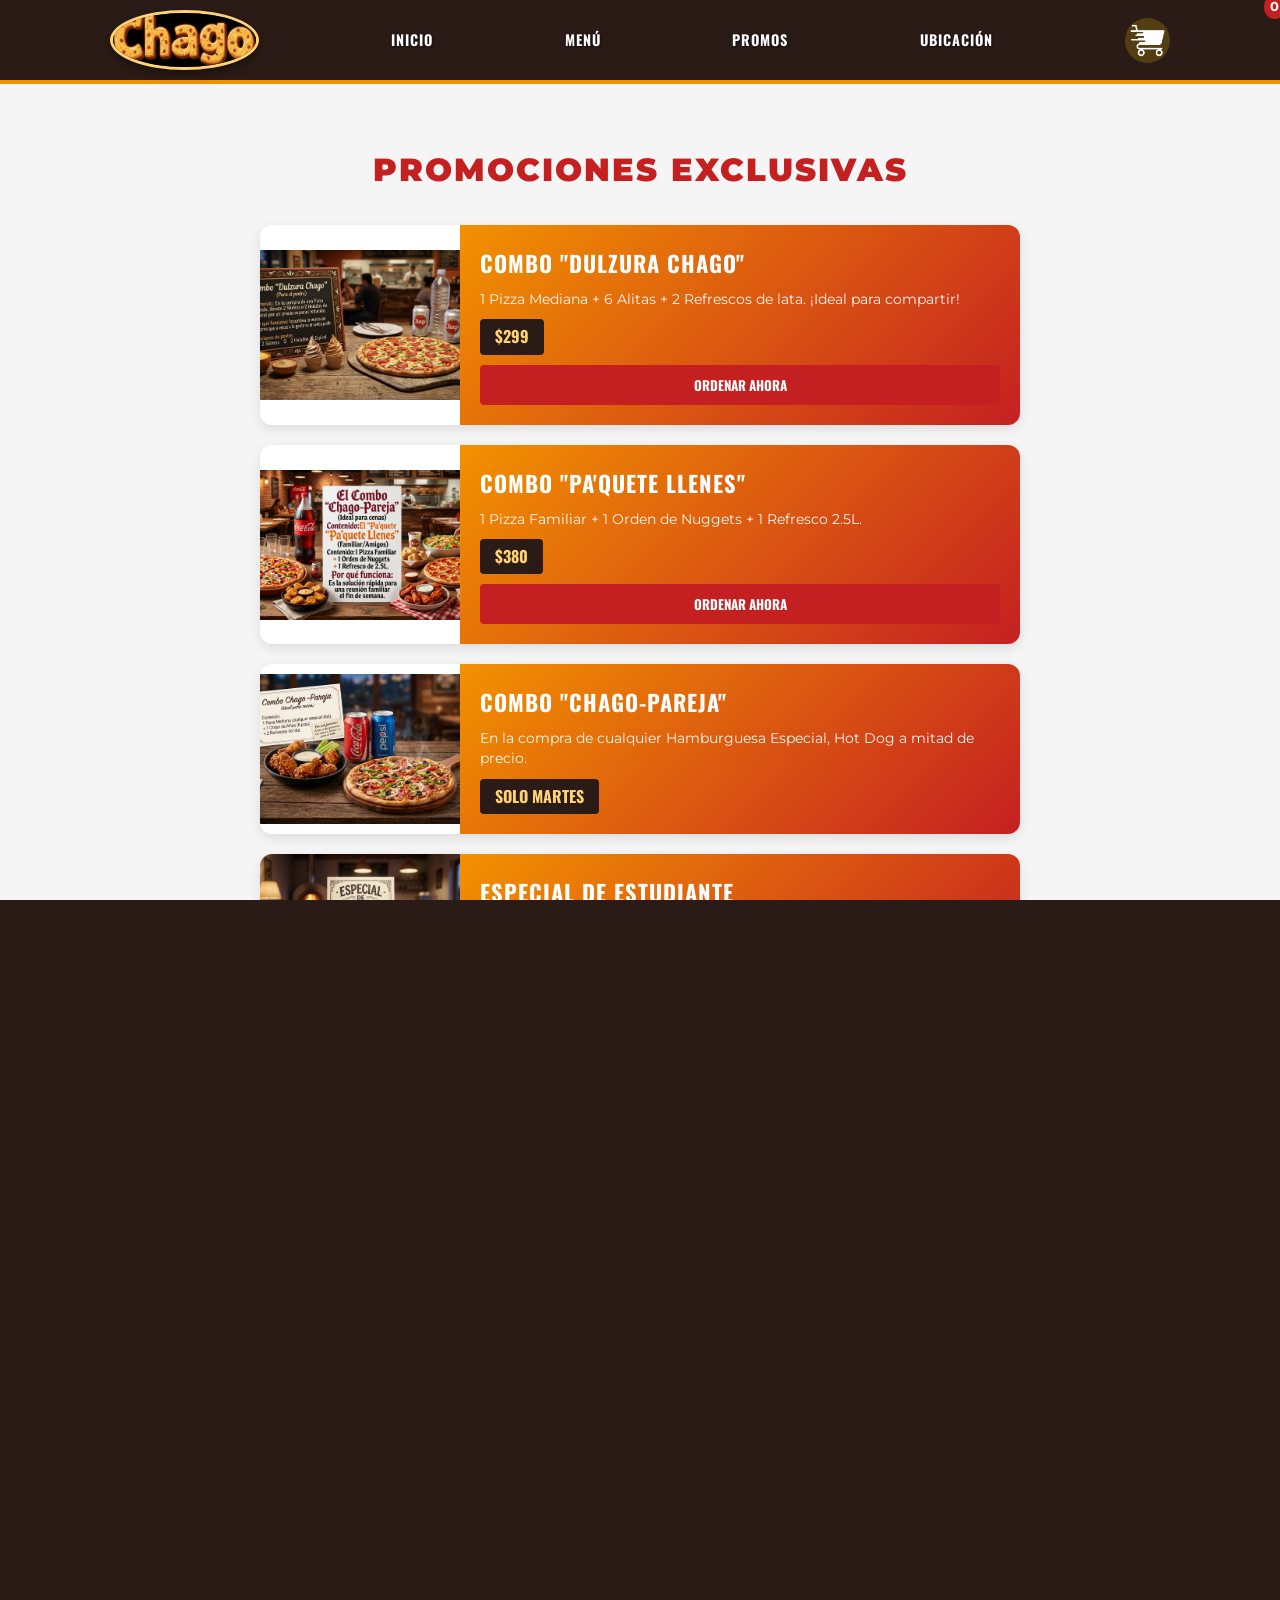
<file: promos.html>
<!DOCTYPE html>
<html lang="es">
<head>
    <meta charset="UTF-8">
    <meta name="viewport" content="width=device-width, initial-scale=1.0">
    <title>PROMOS - Chago Pizzería</title>
    <link rel="stylesheet" href="styles.css">
    <link rel="stylesheet" href="estilosmenu.css">
    <link rel="stylesheet" href="estilospromos.css">
    <link href="https://fonts.googleapis.com/css2?family=Montserrat:wght@400;700&family=Oswald:wght@500;700&display=swap" rel="stylesheet">
</head>
<body>
    <header class="navbar-minimal">
        <div class="nav-container">
            <img src="logo.jpeg" alt="Chago Logo" class="nav-logo">
            <a href="index.html" class="nav-minimal-link">INICIO</a>
            <a href="menu.html" class="nav-minimal-link">MENÚ</a>
            <a href="promos.html" class="nav-minimal-link">PROMOS</a>
            <a href="ubicacion.html" class="nav-minimal-link">UBICACIÓN</a>
            <a href="#" class="cart-link">
                <img src="carritodecompras.png" alt="Carrito" width="35">
                <span class="cart-count">0</span>
            </a>
        </div>
    </header>

    <main class="menu-container">
        <h2 class="menu-title">PROMOCIONES EXCLUSIVAS</h2>

        <article class="category-card promo-card">
            <div class="category-image">
                <img src="promouno.png" alt="Combo Chago-Pareja">
            </div>
            <div class="category-info">
                <h3>COMBO "DULZURA CHAGO"</h3>
                <p>1 Pizza Mediana + 6 Alitas + 2 Refrescos de lata. ¡Ideal para compartir!</p>
                <span class="price-tag">$299</span>
                <button class="btn-ordenar-ahora">ORDENAR AHORA</button>
            </div>
        </article>

        <article class="category-card promo-card">
            <div class="category-image">
                <img src="promodos.png" alt="Pa'quete Llenes">
            </div>
            <div class="category-info">
                <h3>COMBO "PA'QUETE LLENES"</h3>
                <p>1 Pizza Familiar + 1 Orden de Nuggets + 1 Refresco 2.5L.</p>
                <span class="price-tag">$380</span>
                <button class="btn-ordenar-ahora">ORDENAR AHORA</button>
            </div>
        </article>

        <article class="category-card">
            <div class="category-image">
                <img src="promotres.png" alt="Martes de Adicionales">
            </div>
            <div class="category-info">
                <h3>COMBO "CHAGO-PAREJA"</h3>
                <p>En la compra de cualquier Hamburguesa Especial, Hot Dog a mitad de precio.</p>
                <span class="price-tag">SOLO MARTES</span>
            </div>
        </article>

        <article class="category-card">
            <div class="category-image">
                <img src="promocuatro.png" alt="Dulzura Chago">
            </div>
            <div class="category-info">
                <h3>ESPECIAL DE ESTUDIANTE</h3>
                <p>En la compra de una Pizza Grande, llévate 2 Skimos o 2 Helados de Espiral.</p>
                <span class="price-tag">OFERTA</span>
            </div>
        </article>

        <article class="category-card promo-card">
            <div class="category-image">
                <img src="promocinco.png" alt="Pizz-Alitón">
            </div>
            <div class="category-info">
                <h3>EL PIZZ-ALITÓN</h3>
                <p>2 Pizzas Grandes de Pepperoni + 12 Alitas (BBQ o Mango Habanero).</p>
                <span class="price-tag">$450</span>
                <button class="btn-ordenar-ahora">ORDENAR AHORA</button>
            </div>
        </article>

        <article class="category-card promo-card">
            <div class="category-image">
                <img src="promoseis.png" alt="Especial Estudiante">
            </div>
            <div class="category-info">
                <h3>MARTES DE "2x1 EN ADICIONALES"</h3>
                <p>1 Pizza Individual + 1 Refresco de lata. Rápido y económico.</p>
                <span class="price-tag">$115</span>
                <button class="btn-ordenar-ahora">ORDENAR AHORA</button>
            </div>
        </article>

    </main>
    <footer class="chago-footer">
        <div class="container footer-content">
            <div class="footer-section">
                <img src="logo.jpeg" alt="Logo" class="logo-img">
                <p>Sabor artesanal a la leña.</p>
            </div>
            <div class="footer-section">
                <h4>SÍGUENOS</h4>
                <div class="footer-social-links">
                    <a href="https://wa.me/+527451176090" target="_blank">WhatsApp</a>
                    <a href="https://www.facebook.com/share/1GHT45mneg/" target="_blank">Facebook</a>
                    <a href="https://www.instagram.com/pizzas_chago" target="_blank">Instagram</a>
                    <a href="https://www.tiktok.com/@pizzas.chago" target="_blank">TikTok</a>
                </div>
            </div>
        </div>
    </footer>

    <div id="modal-carrito" class="modal">
        <div class="modal-content">
            <span class="close-btn">&times;</span>
            <h2>Tu Pedido en Chago</h2>
            <hr>
            <div id="lista-carrito">
                <p>El carrito está vacío 🍕</p>
            </div>
            <div class="total-carrito" style="margin-top: 20px; border-top: 1px solid #ddd; padding-top: 10px;">
                <strong>Total: $<span id="precio-total">0</span></strong>
            </div>
            <button id="btn-comprar" class="btn-confirmar">Confirmar Pedido</button>
        </div>
    </div>

    <script src="scripcarrito.js"></script>
</body>
</html>
</file>
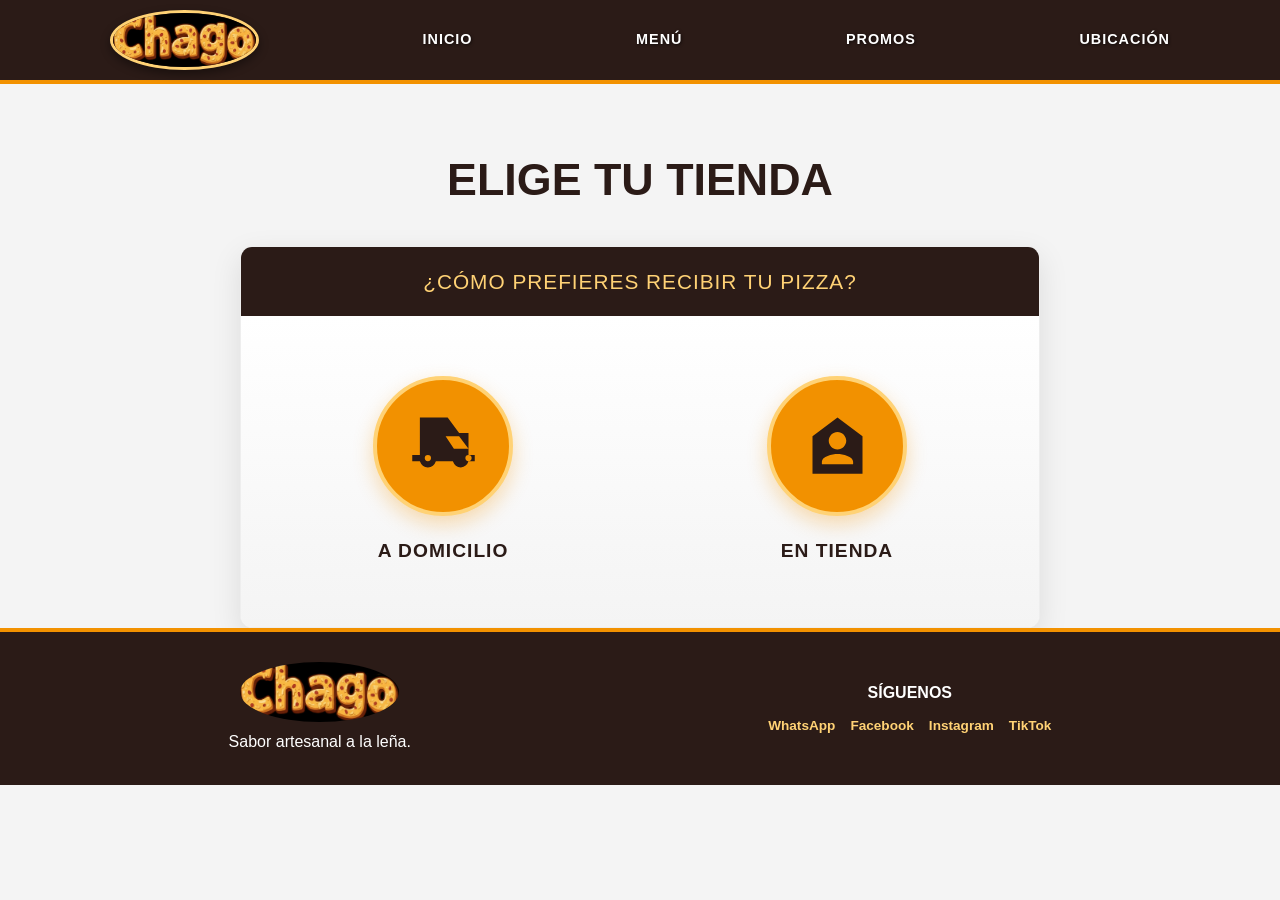
<file: ubicacion.html>
<!DOCTYPE html>
<html lang="es">
<head>
    <meta charset="UTF-8">
    <meta name="viewport" content="width=device-width, initial-scale=1.0">
    <title>Elige tu Tienda - Chago Pizzería</title>
    <!-- Corrige nombres a mayúsculas -->
    <link rel="stylesheet" href="styles.css">
    <link rel="stylesheet" href="estilosubicacion.css">
    <link rel="stylesheet" href="estilosdomicilio.css">
</head>
<body>
    <header class="navbar-minimal">
        <div class="nav-container">
            <img src="logo.jpeg" alt="Chago Logo" class="nav-logo">
            <a href="index.html" class="nav-minimal-link">INICIO</a>
            <a href="menu.html" class="nav-minimal-link">MENÚ</a>
            <a href="promos.html" class="nav-minimal-link">PROMOS</a>
            <a href="ubicacion.html" class="nav-minimal-link">UBICACIÓN</a>
        </div>
    </header>

    <main class="ubicacion-container" style="display: block; padding-top: 20px;">
        <h1 class="main-title-tienda">ELIGE TU TIENDA</h1>
        
        <div class="tienda-card">
            <div class="tienda-header">
                ¿CÓMO PREFIERES RECIBIR TU PIZZA?
            </div>
            <div class="tienda-options">
                <!-- Opción A Domicilio -->
                <a href="adomicilio.html" class="option-item">
                    <div class="icon-circle">
                        <!-- Icono de repartidor/moto -->
                        <svg class="icon-svg" viewBox="0 0 24 24">
                            <path d="M20,8H17L13.33,3H4.44V15H2V17H4.44A3,3,0,0,0,7,19a3,3,0,0,0,2.56-2H15a3,3,0,0,0,2.56,2A3,3,0,0,0,20,17h2V15H20V8M7,17a1,1,0,1,1,1-1A1,1,0,0,1,7,17m13,0a1,1,0,1,1,1-1A1,1,0,0,1,20,17m0-4H15.33l-2.66-4H17l3,4Z"/>
                        </svg>
                    </div>
                    <span class="option-label">A DOMICILIO</span>
                </a>

                <!-- Opción En Tienda -->
                <a href="entienda.html" class="option-item">
                    <div class="icon-circle">
                        <!-- Icono de local/tienda -->
                        <svg class="icon-svg" viewBox="0 0 24 24">
                            <path d="M12,3L4,9V21H20V9L12,3M12,7.7C13.5,7.7 14.8,9 14.8,10.5C14.8,12 13.5,13.3 12,13.3C10.5,13.3 9.2,12 9.2,10.5C9.2,9 10.5,7.7 12,7.7M17,18H7V17.2C7,15.5 10.3,14.7 12,14.7C13.7,14.7 17,15.5 17,17.2V18Z"/>
                        </svg>
                    </div>
                    <span class="option-label">EN TIENDA</span>
                </a>
            </div>
        </div>
    </main>
    <footer class="chago-footer">
        <div class="container footer-content">
            <div class="footer-section">
                <img src="logo.jpeg" alt="Logo" class="logo-img">
                <p>Sabor artesanal a la leña.</p>
            </div>
            <div class="footer-section">
                <h4>SÍGUENOS</h4>
                <div class="footer-social-links">
                    <a href="https://wa.me/+527451176090" target="_blank">WhatsApp</a>
                    <a href="https://www.facebook.com/share/1GHT45mneg/" target="_blank">Facebook</a>
                    <a href="https://www.instagram.com/pizzas_chago" target="_blank">Instagram</a>
                    <a href="https://www.tiktok.com/@pizzas.chago" target="_blank">TikTok</a>
                </div>
            </div>
        </div>
    </footer>
</body>
</html>
</file>
<file: styles.css>
:root {
    --chago-naranja: #F29100;
    --chago-oscuro: #2B1B17;
    --chago-crema: #FFD275;
    --chago-rojo: #C42021;
    --blanco: #ffffff;
    --gris-fondo: #f4f4f4;
}

* {
    margin: 0;
    padding: 0;
    box-sizing: border-box;
    font-family: 'Montserrat', sans-serif;
}

body {
    background-color: var(--gris-fondo);
    color: var(--chago-oscuro);
    line-height: 1.6;
}

.container {
    max-width: 1100px;
    margin: 0 auto;
    padding: 0 20px;
}

.navbar {
    background-color: var(--chago-oscuro);
    padding: 10px 0;
    border-bottom: 4px solid var(--chago-naranja);
    position: sticky;
    top: 0;
    z-index: 1000;
}

.nav-flex {
    display: flex;
    justify-content: space-between;
    align-items: center;
}

.logo-img {
    height: 60px; 
    width: auto;
}

.nav-links {
    display: flex;
    list-style: none;
    gap: 25px;
}

.nav-links a {
    color: var(--blanco);
    text-decoration: none;
    font-weight: bold;
    font-size: 0.9rem;
    transition: 0.3s;
}

.nav-links a:hover {
    color: var(--chago-crema);
}

.hero {
    background: linear-gradient(rgba(0,0,0,0.5), rgba(0,0,0,0.5)), 
                url('pizza-fondo.jpg'); 
    background-size: cover;
    background-position: center;
    height: 70vh;
    display: flex;
    align-items: center;
    justify-content: center;
    text-align: center;
    color: white;
}

.hero h1 {
    font-family: 'Oswald', sans-serif;
    font-size: 3.5rem;
    color: var(--chago-naranja);
    margin-bottom: 10px;
}

.btn-main {
    display: inline-block;
    margin-top: 20px;
    background-color: var(--chago-naranja);
    color: var(--chago-oscuro);
    padding: 12px 30px;
    text-decoration: none;
    font-weight: bold;
    border-radius: 5px;
    transition: 0.3s;
}

.menu-grid {
    display: grid;
    grid-template-columns: repeat(auto-fit, minmax(280px, 1fr));
    gap: 25px;
    padding: 50px 20px;
}

.menu-card {
    background: var(--blanco);
    padding: 30px;
    border-radius: 12px;
    box-shadow: 0 10px 20px rgba(0,0,0,0.05);
}

.yellow-card {
    background-color: var(--chago-crema);
}

.menu-item {
    margin-bottom: 15px;
}

.menu-item strong {
    display: block;
    color: var(--chago-rojo);
}

/*==================================================
   BARRA DE NAVEGACIÓN MINIMALISTA
==================================================*/
.navbar-minimal {
    position: absolute;
    top: 0;
    width: 100%;
    padding: 30px 0;
    z-index: 100; /* Siempre por encima del fondo */
}

.nav-container {
    display: flex;
    justify-content: space-around;
    align-items: center;
    max-width: 1200px;
    margin: 0 auto;
    padding: 0 40px;
}

/* El logo centrado como punto de simetría */
.nav-logo {
    width: 60px;
    height: auto;
    border-radius: 50%;
    border: 3px solid var(--chago-crema);
    box-shadow: 0 4px 10px rgba(0,0,0,0.4);
}

.nav-minimal-link {
    color: var(--blanco);
    text-decoration: none;
    font-family: 'Oswald', sans-serif;
    font-size: 0.95rem;
    letter-spacing: 2px;
    font-weight: bold;
    text-transform: uppercase;
    transition: color 0.3s ease, transform 0.2s ease;
    text-shadow: 1px 1px 3px rgba(0,0,0,0.6);
}

.nav-minimal-link:hover {
    color: var(--chago-naranja);
    transform: translateY(-2px);
}

/*==================================================
   ELEMENTOS DE DECORACIÓN Y PROFUNDIDAD
==================================================*/
.scroll-indicator {
    position: absolute;
    bottom: 35px;
    left: 50%;
    transform: translateX(-50%);
    color: var(--chago-crema);
    font-size: 0.7rem;
    letter-spacing: 4px;
    text-transform: uppercase;
    font-weight: 600;
    text-shadow: 1px 1px 3px rgba(0,0,0,0.6);
    opacity: 0.7;
}

/*==================================================
   RESPONSIVIDAD (Media Queries)
==================================================*/
@media (max-width: 768px) {
    .nav-container {
        padding: 0 20px;
    }
    .nav-logo {
        width: 50px;
    }
    .hero-content {
        padding: 0 15px;
    }
    .hero-description {
        font-size: 1rem;
        margin-top: 30px;
        padding-left: 15px;
    }
    .nav-links {
        gap: 15px;
    }
    .nav-links a {
        font-size: 0.8rem;
    }
    .overlay-artesanal {
        padding: 20px;
        max-width: 90%;
    }
    .titulo-principal {
        font-size: clamp(2rem, 8vw, 4rem);
    }
    .descripcion-artesanal {
        font-size: 1rem;
    }
    .contenedor-texto {
        padding-left: 15px;
        max-width: 100%;
    }
    .footer-content {
        flex-direction: column;
        text-align: center;
        gap: 20px;
    }
    .footer-section {
        margin-bottom: 20px;
    }
}

@media (max-width: 480px) {
    .navbar {
        padding: 5px 0;
    }
    .nav-flex {
        flex-wrap: wrap;
        justify-content: center;
    }
    .nav-links {
        gap: 10px;
        order: 2;
        width: 100%;
        justify-content: center;
        margin-top: 10px;
    }
    .nav-links a {
        font-size: 0.7rem;
    }
    .logo-img {
        height: 40px;
    }
    .nav-extras {
        order: 1;
    }
    .hero-main {
        padding-top: 60px;
    }
    .overlay-artesanal {
        padding: 15px;
    }
    .titulo-principal {
        font-size: clamp(1.5rem, 10vw, 3rem);
    }
    .titulo-principal span {
        font-size: 0.5em;
        letter-spacing: 5px;
    }
    .label-ubicacion {
        font-size: 0.8rem;
        letter-spacing: 3px;
    }
    .descripcion-artesanal {
        font-size: 0.9rem;
    }
    .contenedor-texto {
        margin-top: 20px;
        padding-left: 10px;
    }
    .wa-float, .fb-float, .ig-float, .tt-float {
        width: 50px;
        height: 50px;
        right: 10px;
    }
    .wa-float { bottom: 15px; }
    .fb-float { bottom: 75px; }
    .ig-float { bottom: 135px; }
    .tt-float { bottom: 195px; }
    .modal-content {
        width: 95%;
        margin: 5% auto;
        padding: 20px;
    }
}

/* UNIFICACIÓN DE NAVBAR PARA TODO EL SITIO */
.navbar, .navbar-minimal {
    background-color: var(--chago-oscuro);
    padding: 10px 0;
    border-bottom: 4px solid var(--chago-naranja);
    position: sticky;
    top: 0;
    z-index: 1000;
    width: 100%;
}

.nav-container, .nav-flex {
    max-width: 1100px;
    margin: 0 auto;
    display: flex;
    justify-content: space-between;
    align-items: center;
    padding: 0 20px;
}

/* Estilo para los enlaces de navegación */
.nav-links, .nav-container {
    list-style: none;
    display: flex;
    gap: 20px;
    align-items: center;
}

.nav-links li a, .nav-minimal-link {
    color: var(--blanco);
    text-decoration: none;
    font-family: 'Oswald', sans-serif;
    font-weight: bold;
    text-transform: uppercase;
    font-size: 0.9rem;
    letter-spacing: 1px;
    transition: 0.3s;
}

.nav-links li a:hover, .nav-minimal-link:hover {
    color: var(--chago-naranja);
}

/* Tamaño estándar del logo en la barra */
.logo-img, .nav-logo {
    height: 60px;
    width: auto;
    border-radius: 50%;
}
:root {
    --chago-naranja: #F29100;
    --chago-oscuro: #2B1B17;
    --chago-crema: #FFD275;
    --chago-rojo: #C42021;
    --blanco: #ffffff;
}

body, html {
    margin: 0;
    padding: 0;
    height: 100%;
    background-color: var(--chago-oscuro);
    font-family: 'Montserrat', sans-serif;
    overflow-x: hidden;
}

/* NAVBAR AJUSTADA PARA EL INICIO */
.navbar {
    background-color: rgba(43, 27, 23, 0.9); /* Tu oscuro con transparencia */
    position: fixed;
    top: 0;
    width: 100%;
    z-index: 1000;
}

/* HERO CON TU IMAGEN DE FONDO (PATRÓN) */
.hero-main {
    min-height: 100vh;
    /* Usamos la imagen del patrón de pizzas que subiste */
    background-image: linear-gradient(rgba(43, 27, 23, 0.8), rgba(43, 27, 23, 0.9)), url('Logopizzeria.jpeg');
    background-size: 400px; /* Ajusta el tamaño del patrón */
    background-repeat: repeat;
    display: flex;
    align-items: center;
    justify-content: center;
    padding-top: 80px; /* Espacio para la navbar fija */
}

.overlay-artesanal {
    text-align: center;
    max-width: 800px;
    padding: 40px;
    background: rgba(43, 27, 23, 0.5); /* Fondo sutil para legibilidad */
    border-radius: 20px;
}

.label-ubicacion {
    color: var(--chago-naranja);
    letter-spacing: 5px;
    font-size: 0.9rem;
    font-weight: 600;
    display: block;
    margin-bottom: 20px;
}

.titulo-principal {
    font-family: 'Playfair Display', serif;
    font-size: clamp(2.5rem, 7vw, 5rem);
    color: var(--blanco);
    font-style: italic;
    margin: 0;
}

.titulo-principal span {
    display: block;
    font-family: 'Oswald', sans-serif;
    font-style: normal;
    font-size: 0.4em;
    color: var(--chago-crema);
    letter-spacing: 10px;
    margin-top: 15px;
}

.contenedor-texto {
    margin-top: 30px;
    border-left: 4px solid var(--chago-rojo);
    padding-left: 20px;
    text-align: left;
    max-width: 450px;
    margin-left: auto;
    margin-right: auto;
}

.descripcion-artesanal {
    color: var(--blanco);
    font-size: 1.1rem;
    line-height: 1.6;
    font-weight: 300;
}

/* Redes Sociales Flotantes */
.wa-float, .fb-float, .ig-float, .tt-float {
    position: fixed;
    width: 60px;
    height: 60px;
    border-radius: 50%;
    display: flex;
    justify-content: center;
    align-items: center;
    box-shadow: 0 4px 10px rgba(0,0,0,0.3);
    z-index: 100;
    transition: transform 0.3s;
}

.wa-float:hover, .fb-float:hover, .ig-float:hover, .tt-float:hover {
    transform: scale(1.1);
}

.wa-float {
    bottom: 20px;
    right: 20px;
    background-color: #25d366;
}

.fb-float {
    bottom: 90px;
    right: 20px;
    background-color: #1877F2;
}

.ig-float {
    bottom: 160px;
    right: 20px;
    background: linear-gradient(45deg, #f09433 0%, #e6683c 25%, #dc2743 50%, #cc2366 75%, #bc1888 100%);
}

.tt-float {
    bottom: 230px;
    right: 20px;
    background-color: #000000;
}
/* --- ESTILOS DEL FOOTER --- */
.chago-footer {
    background-color: var(--chago-oscuro);
    color: var(--blanco);
    padding: 30px 0;
    border-top: 4px solid var(--chago-naranja);
    text-align: center;
}

.footer-content {
    display: flex;
    justify-content: space-around;
    align-items: center;
    flex-wrap: wrap;
    gap: 20px;
}

.footer-social-links {
    display: flex;
    gap: 15px;
    margin-top: 10px;
}

.footer-social-links a {
    color: var(--chago-crema);
    text-decoration: none;
    font-size: 0.85rem;
    font-weight: bold;
}

/* --- POSICIONES DE LAS 4 REDES FLOTANTES --- */
.wa-float, .fb-float, .ig-float, .tt-float {
    position: fixed;
    right: 20px;
    width: 60px;
    height: 60px;
    border-radius: 50%;
    display: flex;
    justify-content: center;
    align-items: center;
    z-index: 1000;
}

/* Ajuste de alturas para que queden una sobre otra */
.wa-float { bottom: 20px; background-color: #25d366; }
.fb-float { bottom: 90px; background-color: #1877f2; }
.ig-float { bottom: 160px; background-color: #e4405f; }
.tt-float { bottom: 230px; background-color: #000000; }

/* --- ESTILOS DE LA VENTANA MODAL --- */
.modal {
    display: none; /* Oculto por defecto */
    position: fixed;
    z-index: 10001; /* Por encima de todo */
    left: 0; top: 0;
    width: 100%; height: 100%;
    background-color: rgba(0,0,0,0.7); /* Fondo oscuro transparente */
}

.modal-content {
    background-color: var(--blanco);
    margin: 10% auto;
    padding: 25px;
    width: 90%;
    max-width: 450px;
    border-radius: 15px;
    border-top: 8px solid var(--chago-naranja);
    position: relative;
}

.close-btn {
    position: absolute;
    right: 20px; top: 10px;
    font-size: 30px;
    cursor: pointer;
    color: var(--chago-oscuro);
}

.btn-confirmar {
    background-color: var(--chago-rojo);
    color: white;
    width: 100%;
    padding: 15px;
    border: none;
    border-radius: 8px;
    font-family: 'Oswald', sans-serif;
    font-size: 1.2rem;
    cursor: pointer;
    margin-top: 20px;
}

.item-carrito {
    display: flex;
    justify-content: space-between;
    align-items: center;
    padding: 10px 0;
    border-bottom: 1px solid #eee;
}

.item-carrito button {
    background: var(--chago-rojo);
    color: white;
    border: none;
    border-radius: 4px;
    padding: 5px 10px;
    cursor: pointer;
}
</file>
<file: estilosubicacion.css>
/* Ajuste de colores basados en la identidad de Chago Pizzería */
        .tienda-selection-body {
            background-color: var(--gris-fondo);
            display: flex;
            justify-content: center;
            align-items: center;
            min-height: 80vh;
            padding: 20px;
        }

        .tienda-card {
            background: var(--blanco);
            width: 100%;
            max-width: 800px;
            border-radius: 12px;
            overflow: hidden;
            box-shadow: 0 10px 30px rgba(0, 0, 0, 0.1);
            border: 1px solid #eee;
            margin: 0 auto;
        }

        .tienda-header {
            background-color: var(--chago-oscuro); /* Cambiado al color oscuro de tu marca */
            color: var(--chago-crema); /* Detalle en crema */
            padding: 18px 20px;
            font-family: 'Oswald', sans-serif;
            font-size: 1.3rem;
            text-transform: uppercase;
            text-align: center;
            letter-spacing: 1px;
        }

        .tienda-options {
            display: flex;
            justify-content: space-around;
            padding: 60px 20px;
            gap: 30px;
            background: linear-gradient(to bottom, #ffffff, var(--gris-fondo));
        }

        .option-item {
            display: flex;
            flex-direction: column;
            align-items: center;
            text-decoration: none;
            transition: all 0.3s ease;
            cursor: pointer;
            flex: 1;
        }

        .option-item:hover {
            transform: translateY(-10px);
        }

        .icon-circle {
            width: 140px;
            height: 140px;
            background-color: var(--chago-naranja); /* Naranja principal de Chago */
            border-radius: 50%;
            display: flex;
            justify-content: center;
            align-items: center;
            margin-bottom: 20px;
            box-shadow: 0 8px 20px rgba(242, 145, 0, 0.3);
            border: 4px solid var(--chago-crema);
        }

        .icon-svg {
            width: 75px;
            height: 75px;
            fill: var(--chago-oscuro); /* Iconos en el color oscuro para contraste */
        }

        .option-label {
            color: var(--chago-oscuro);
            font-weight: bold;
            font-family: 'Oswald', sans-serif;
            font-size: 1.2rem;
            text-transform: uppercase;
            letter-spacing: 1px;
        }

        .option-item:hover .option-label {
            color: var(--chago-rojo); /* Cambio a rojo en hover */
        }

        .main-title-tienda {
            text-align: center;
            width: 100%;
            max-width: 800px;
            margin: 40px auto 30px auto;
            color: var(--chago-oscuro);
            font-size: 2.8rem;
            font-family: 'Oswald', sans-serif;
            font-weight: bold;
            text-transform: uppercase;
        }

        @media (max-width: 600px) {
            .tienda-options {
                flex-direction: column;
                padding: 40px 20px;
                align-items: center;
            }
            .main-title-tienda {
                font-size: 2rem;
            }
            .icon-circle {
                width: 120px;
                height: 120px;
            }
        }
</file>
<file: estilosdomicilio.css>
/* Importa estilos de Ubicacion para que sean idénticos */
@import url("estilosubicacion.css");

/* --- VARIABLES Y ESTILOS BASE --- */
:root {
    --chago-naranja: #F29100;
    --chago-oscuro: #2B1B17;
    --chago-crema: #FFD275;
    --chago-rojo: #C42021;
    --blanco: #ffffff;
    --gris-fondo: #f4f4f4;
    --negro: #000000;
}

* {
    margin: 0;
    padding: 0;
    box-sizing: border-box;
    font-family: 'Montserrat', sans-serif;
}

body {
    background-color: var(--gris-fondo);
    color: var(--chago-oscuro);
    line-height: 1.6;
}

/* --- NAVBAR (Basado en tu estructura) --- */
.navbar {
    background-color: var(--chago-oscuro);
    padding: 10px 0;
    color: white;
    box-shadow: 0 2px 5px rgba(0,0,0,0.2);
}

.container {
    max-width: 1200px;
    margin: 0 auto;
    padding: 0 20px;
}

.nav-flex {
    display: flex;
    justify-content: space-between;
    align-items: center;
}

.logo-img {
    height: 60px;
    border-radius: 50%;
}

.nav-links {
    list-style: none;
    display: flex;
    gap: 20px;
}

.nav-links a {
    color: white;
    text-decoration: none;
    font-weight: bold;
    font-family: 'Oswald', sans-serif;
    letter-spacing: 1px;
    transition: color 0.3s;
}

.nav-links a:hover {
    color: var(--chago-naranja);
}

/* --- SECCIÓN DOMICILIO --- */
.container-domicilio {
    max-width: 1200px;
    margin: 40px auto;
    padding: 0 20px;
}

.titulo-domicilio {
    color: var(--chago-rojo);
    font-size: 2.2rem;
    text-align: center;
    margin-bottom: 10px;
    font-family: 'Oswald', sans-serif;
    text-transform: uppercase;
}

.subtitulo-domicilio {
    text-align: center;
    color: var(--chago-oscuro);
    margin-bottom: 40px;
    font-weight: 500;
}

/* Sistema de Rejilla (Grid) */
.domicilio-grid {
    display: grid;
    grid-template-columns: 1.2fr 0.8fr;
    gap: 30px;
    align-items: start;
}

/* Contenedor del Mapa */
.mapa-container {
    border-radius: 12px;
    overflow: hidden;
    height: 500px;
    border: 2px solid var(--blanco);
    box-shadow: 0 4px 15px rgba(0,0,0,0.1);
}

/* Formulario */
.form-domicilio {
    background: var(--blanco);
    border-radius: 12px;
    padding: 30px;
    box-shadow: 0 8px 16px rgba(0,0,0,0.08);
}

.form-domicilio label {
    display: block;
    margin-bottom: 8px;
    font-weight: 700;
    color: var(--chago-oscuro);
    font-size: 0.9rem;
}

.form-domicilio input,
.form-domicilio textarea {
    width: 100%;
    padding: 12px;
    margin-bottom: 20px;
    border: 1px solid #d0c9c2;
    border-radius: 8px;
    background: #fff;
    font-size: 1rem;
    transition: border .2s, box-shadow .2s;
}

.form-domicilio input:focus,
.form-domicilio textarea:focus {
    outline: none;
    border-color: var(--chago-naranja);
    box-shadow: 0 0 0 3px rgba(242,145,0,0.17);
}

.btn-domicilio {
    background-color: var(--chago-rojo);
    color: var(--blanco);
    border: none;
    border-radius: 8px;
    padding: 18px;
    font-size: 1.2rem;
    font-weight: bold;
    font-family: 'Oswald', sans-serif;
    cursor: pointer;
    width: 100%;
    text-transform: uppercase;
    transition: background 0.3s, transform 0.2s;
    box-shadow: 0 4px 0px #8a1617;
}

.btn-domicilio:hover {
    background-color: var(--chago-oscuro);
    transform: translateY(-2px);
    box-shadow: 0 6px 0px #1a100d;
}

.btn-domicilio:active {
    transform: translateY(2px);
    box-shadow: none;
}

.domicilio-info {
    background: linear-gradient(135deg, var(--chago-crema), #fff);
    border-radius: 12px;
    padding: 15px;
    margin-top: 20px;
    border: 1px solid rgba(242,145,0,0.25);
    font-size: 0.85rem;
}

/* Botón WhatsApp Flotante */
.wa-float {
    position: fixed;
    bottom: 20px;
    right: 20px;
    background-color: #25d366;
    width: 60px;
    height: 60px;
    border-radius: 50%;
    display: flex;
    justify-content: center;
    align-items: center;
    box-shadow: 0 4px 10px rgba(0,0,0,0.3);
    z-index: 100;
    transition: transform 0.3s;
}

.wa-float:hover {
    transform: scale(1.1);
}

/* RESPONSIVIDAD */
@media (max-width: 992px) {
    .domicilio-grid {
        grid-template-columns: 1fr;
    }
    .mapa-container {
        height: 350px;
        order: 2;
    }
    .form-domicilio {
        order: 1;
    }
    .titulo-domicilio {
        font-size: 1.8rem;
    }
}
</file>
<file: estilosmenu.css>
:root {
    --chago-naranja: #F29100;
    --chago-oscuro: #2B1B17;
    --chago-crema: #FFD275;
    --chago-rojo: #C42021;
    --blanco: #ffffff;
    --gris-fondo: #f4f4f4;
}

* {
    margin: 0;
    padding: 0;
    box-sizing: border-box;
}

body {
    font-family: 'Open Sans', sans-serif;
    background-color: #f5f5f5;
}

.chago-header {
    background-color: var(--chago-bg);
    height: 70px;
    width: 100%;
    box-shadow: 0 4px 6px rgba(0,0,0,0.1);
    position: sticky;
    top: 0;
    z-index: 1000;
}

.header-conteiner {
    max-width: 1400px;
    margin: 0 auto;
    height: 100%;
    display: flex;
    justify-content: space-between;
    align-items: center;
    padding: 0 15px;
}

.nav-left {
    display: flex;
    align-items: center;
    height: 100%;
}

.logo-box {
    margin-right: 30px;
    display: flex;
    align-items: center;
}

.img-logo {
    height: 55px;
    width: auto;
    border-radius: 5px;
}

.nav-menu ul {
    list-style: none;
    display: flex;
    gap: 20px;
}

.nav-menu a {
    text-decoration: none;
    color: var(--text-white);
    font-weight: 800;
    font-size: 14px;
    text-transform: uppercase;
    letter-spacing: 0.5px;
    transition: color 0.3s;
}

.nav-menu a:hover {
    color: var(--chago-accent);
}

.nav-menu a.active {
    border-bottom: 3px solid var(--text-white);
    padding-bottom: 18px;
}

.nav-right {
    display: flex;
    align-items: center;
    height: 100%;
}

.btn-login, .btn-cart {
    display: flex;
    flex-direction: column;
    justify-content: center;
    align-items: center;
    text-decoration: none;
    color: var(--text-white);
    height: 70px;
    padding: 0 20px;
    transition: background-color 0.2s;
}

.btn-login:hover, .btn-cart:hover {
    background-color: rgba(0,0,0,0.1);
}

.btn-login .text, .btn-cart .text {
    font-size: 11px;
    font-weight: 700;
    margin-top: 4px;
}

.btn-login .icon {
    font-size: 24px;
}

.btn-cart {
    background-color: var(--cart-bg);
    margin-left: 10px;
}

.cart-icon-container {
    position: relative;
}

.btn-cart .icon {
    font-size: 26px;
}

.badge {
    position: absolute;
    top: -5px;
    right: -8px;
    background-color: var(--chago-accent);
    color: #000;
    font-size: 10px;
    font-weight: bold;
    height: 16px;
    width: 16px;
    border-radius: 50%;
    display: flex;
    justify-content: center;
    align-items: center;
    border: 1px solid var(--chago-bg);
}

/* Estilos para el menú */
.menu-container {
    max-width: 500px;
    margin: 40px auto;
    padding: 20px;
}

.menu-title {
    text-align: center;
    color: var(--chago-bg);
    font-size: 32px;
    margin-bottom: 30px;
    font-weight: 800;
    letter-spacing: 2px;
}

.menu-category-link {
    text-decoration: none;
    color: inherit;
    display: block;
    margin-bottom: 15px;
}

.category-card {
    display: flex;
    flex-direction: row;
    align-items: center;
    background-color: white;
    border-radius: 8px;
    overflow: hidden;
    box-shadow: 0 2px 8px rgba(0, 0, 0, 0.1);
    transition: transform 0.3s ease, box-shadow 0.3s ease;
    cursor: pointer;
}

.category-card:hover {
    transform: translateY(-5px);
    box-shadow: 0 4px 12px rgba(0, 0, 0, 0.15);
}

.category-image {
    width: 120px;
    height: 120px;
    flex-shrink: 0;
    overflow: hidden;
}

.category-image img {
    width: 100%;
    height: 100%;
    object-fit: cover;
}

.category-info {
    flex: 1;
    padding: 20px;
    background: linear-gradient(135deg, var(--chago-bg) 0%, #A50000 100%);
}

.category-info h3 {
    color: var(--text-white);
    font-size: 20px;
    font-weight: 800;
    letter-spacing: 1px;
}

/* Estilos para navbar extras */
.nav-extras {
    display: flex;
    align-items: center;
    gap: 15px;
}

.cart-link {
    display: flex;
    align-items: center;
    justify-content: center;
    width: 45px;
    height: 45px;
    border-radius: 50%;
    background-color: rgba(255, 193, 7, 0.2);
    transition: background-color 0.3s, transform 0.3s;
}

.cart-link:hover {
    background-color: rgba(255, 193, 7, 0.4);
    transform: scale(1.1);
}

.cart-link img {
    filter: brightness(0) invert(1);
}

.cart-count {
    background: var(--chago-rojo);
    color: white;
    border-radius: 50%;
    padding: 2px 6px;
    font-size: 0.8rem;
    font-weight: bold;
    position: absolute;
    top: -5px;
    right: -5px;
    min-width: 18px;
    text-align: center;
}
</file>
<file: estilospizzas.css>
:root {
    --chago-naranja: #F29100;
    --chago-oscuro: #2B1B17;
    --chago-crema: #FFD275;
    --chago-rojo: #C42021;
    --blanco: #ffffff;
}

.grid-pizzas-main {
    max-width: 1200px;
    margin: 30px auto;
    background-color: var(--blanco);
    border: 1px solid #ddd;
    border-radius: 8px;
    overflow: hidden;
}

.pizzas-header-bar {
    background-color: var(--chago-oscuro);
    color: var(--chago-crema);
    display: flex;
    justify-content: space-between;
    align-items: center;
    padding: 15px 20px;
    font-family: 'Oswald', sans-serif;
    text-transform: uppercase;
    border-bottom: 3px solid var(--chago-naranja);
}

.pizzas-grid {
    display: grid;
    grid-template-columns: repeat(4, 1fr);
    gap: 20px;
    padding: 25px;
}

/* --- ESTO ARREGLA TUS IMÁGENES --- */
.pizza-image-container {
    width: 100%;
    height: 180px; /* Altura fija para TODAS */
    overflow: hidden;
    border-radius: 6px;
    margin-bottom: 10px;
    background-color: #eee; /* Fondo por si la imagen tarda en cargar */
}

.pizza-image-container img {
    width: 100%;
    height: 100%;
    /* La propiedad mágica: rellena el espacio sin deformar */
    object-fit: cover; 
    object-position: center;
}
/* ---------------------------------- */

.pizza-tamano-select {
    width: 100%;
    padding: 8px;
    border: 1px solid var(--chago-naranja);
    border-radius: 4px;
    margin-bottom: 10px;
    font-family: 'Montserrat', sans-serif;
}

.btn-ordenar-ahora {
    background-color: var(--chago-rojo);
    color: var(--blanco);
    border: none;
    padding: 12px;
    font-family: 'Oswald', sans-serif;
    font-weight: bold;
    text-transform: uppercase;
    cursor: pointer;
    border-radius: 4px;
    width: 100%;
}

.pizza-item-card h3 {
    font-family: 'Montserrat', sans-serif;
    font-size: 0.9rem;
    font-weight: 700;
    margin-top: 10px;
    color: var(--chago-oscuro);
}

@media (max-width: 900px) { .pizzas-grid { grid-template-columns: repeat(2, 1fr); } }
@media (max-width: 500px) { .pizzas-grid { grid-template-columns: 1fr; } }
</file>
<file: estilospromos.css>
:root {
    --chago-naranja: #F29100;
    --chago-oscuro: #2B1B17;
    --chago-crema: #FFD275;
    --chago-rojo: #C42021;
    --blanco: #ffffff;
}

.menu-container {
    max-width: 800px;
    margin: 40px auto;
    padding: 20px;
}

.menu-title {
    text-align: center;
    color: var(--chago-rojo);
    font-size: 32px;
    margin-bottom: 30px;
    font-weight: 900;
    text-transform: uppercase;
}

.category-card {
    display: flex;
    margin-bottom: 20px;
    border-radius: 12px;
    overflow: hidden;
    background: var(--blanco);
    box-shadow: 0 4px 12px rgba(0,0,0,0.1);
    transition: transform 0.3s ease;
    text-decoration: none;
}

.category-card:hover {
    transform: translateY(-5px);
}

.category-image {
    width: 200px;
    height: 150px;
    flex-shrink: 0;
}

.category-image img {
    width: 100%;
    height: 100%;
    object-fit: cover;
}

.category-info {
    flex: 1;
    padding: 20px;
    /* Respetando tu degradado original */
    background: linear-gradient(135deg, var(--chago-naranja) 0%, var(--chago-rojo) 100%);
    color: var(--blanco);
}

.category-info h3 {
    font-family: 'Oswald', sans-serif;
    margin-bottom: 8px;
    font-size: 1.4rem;
}

.category-info p {
    font-size: 0.9rem;
    line-height: 1.4;
    opacity: 0.95;
}

/* Nueva clase para resaltar el precio con tus colores */
.price-tag {
    display: inline-block;
    margin-top: 10px;
    background: var(--chago-oscuro);
    color: var(--chago-crema);
    padding: 5px 15px;
    border-radius: 4px;
    font-weight: bold;
    font-family: 'Oswald', sans-serif;
}

.btn-ordenar-ahora {
    background-color: var(--chago-rojo);
    color: var(--blanco);
    border: none;
    padding: 10px 20px;
    font-family: 'Oswald', sans-serif;
    font-weight: bold;
    text-transform: uppercase;
    cursor: pointer;
    border-radius: 4px;
    margin-top: 10px;
    width: 100%;
}

.btn-ordenar-ahora:hover {
    background-color: #b82022;
}

@media (max-width: 600px) {
    .category-card {
        flex-direction: column;
    }
    .category-image {
        width: 100%;
        height: 200px;
    }
}
</file>
